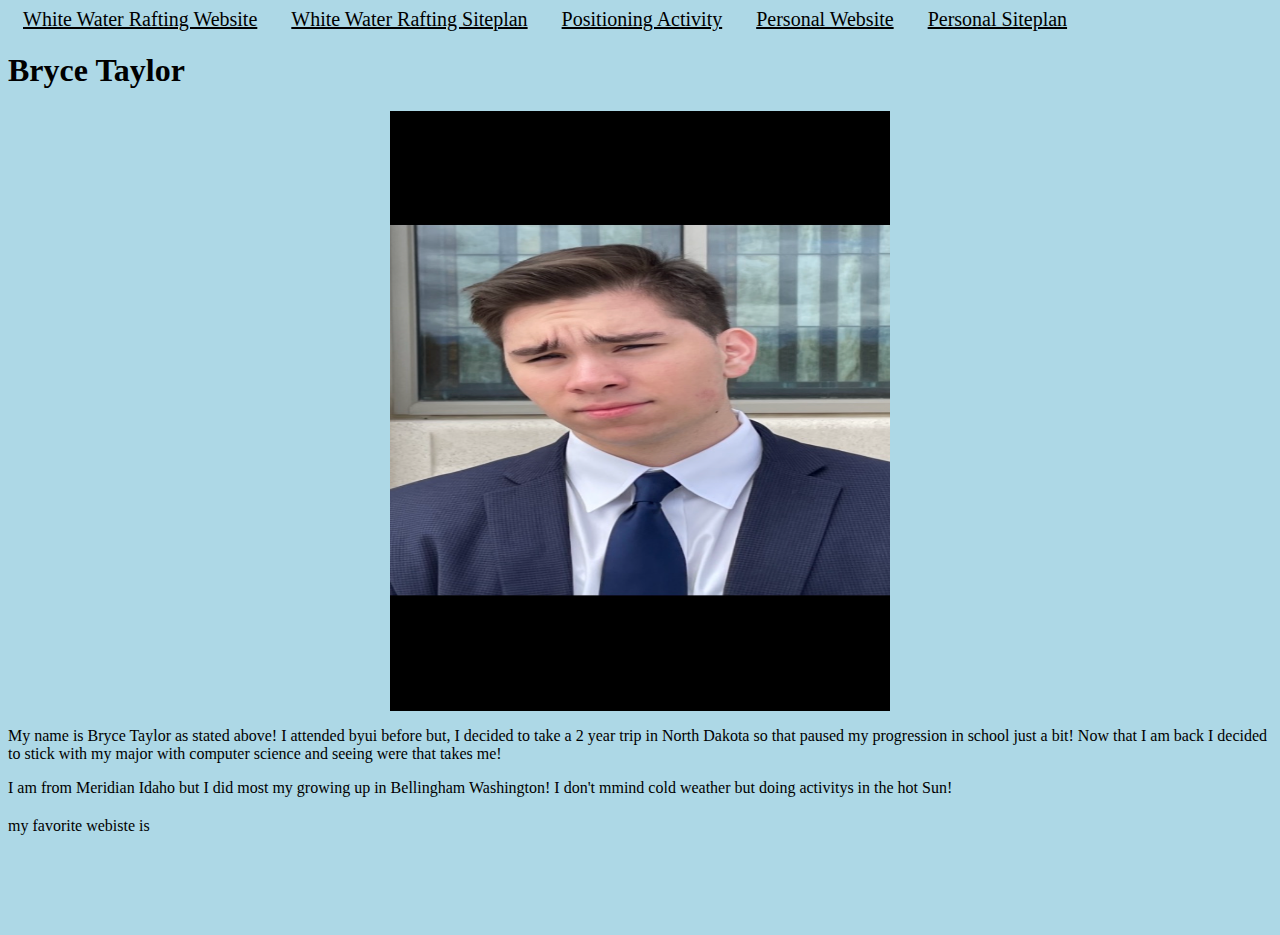
<file: index.html>
<!DOCTYPE html>
<html lang="en">
<head>
    <meta charset="UTF-8">
    <meta name="viewport" content="width=device-width, initial-scale=1.0">
    <title>WDD130 | Home</title>
    <link href="styles.css " rel="stylesheet">
</head>
<body>
    <header>
    <nav >
        <a href="wwr/index.html">White Water Rafting Website</a>
        <a href="wwr/site-plan-rafting.html">White Water Rafting Siteplan</a>
        <a href="positioning.html">Positioning Activity</a>
        <a href="#">Personal Website</a>
        <a href="Pet/site-plan.html">Personal Siteplan</a>
    </nav >   


    <main>
        <h1 id = main-topic> </h1>
       
    </main>
    <h1>Bryce Taylor</h1>
  <nav a>
    <img style ="max-height:600px;"src="IMG_2969.jpeg"alt="Image of me">
    <p>My name is Bryce Taylor as stated above! I attended byui before but, I decided to take a 2 year trip in North Dakota so that paused 
        my progression in school just a bit! Now that I am back I decided to stick with my major with computer science and seeing were that
        takes me! </p>   
    <p>I am from Meridian Idaho but I did most my growing up in Bellingham Washington! I don't mmind cold weather but doing activitys in the 
        hot Sun! </p>    
</body>
<main>
    <footer>
        <P> my favorite webiste is <a target=_blank href=htttps.google.com class="com"></google></P>
    </footer>

</main>

</html>
</file>
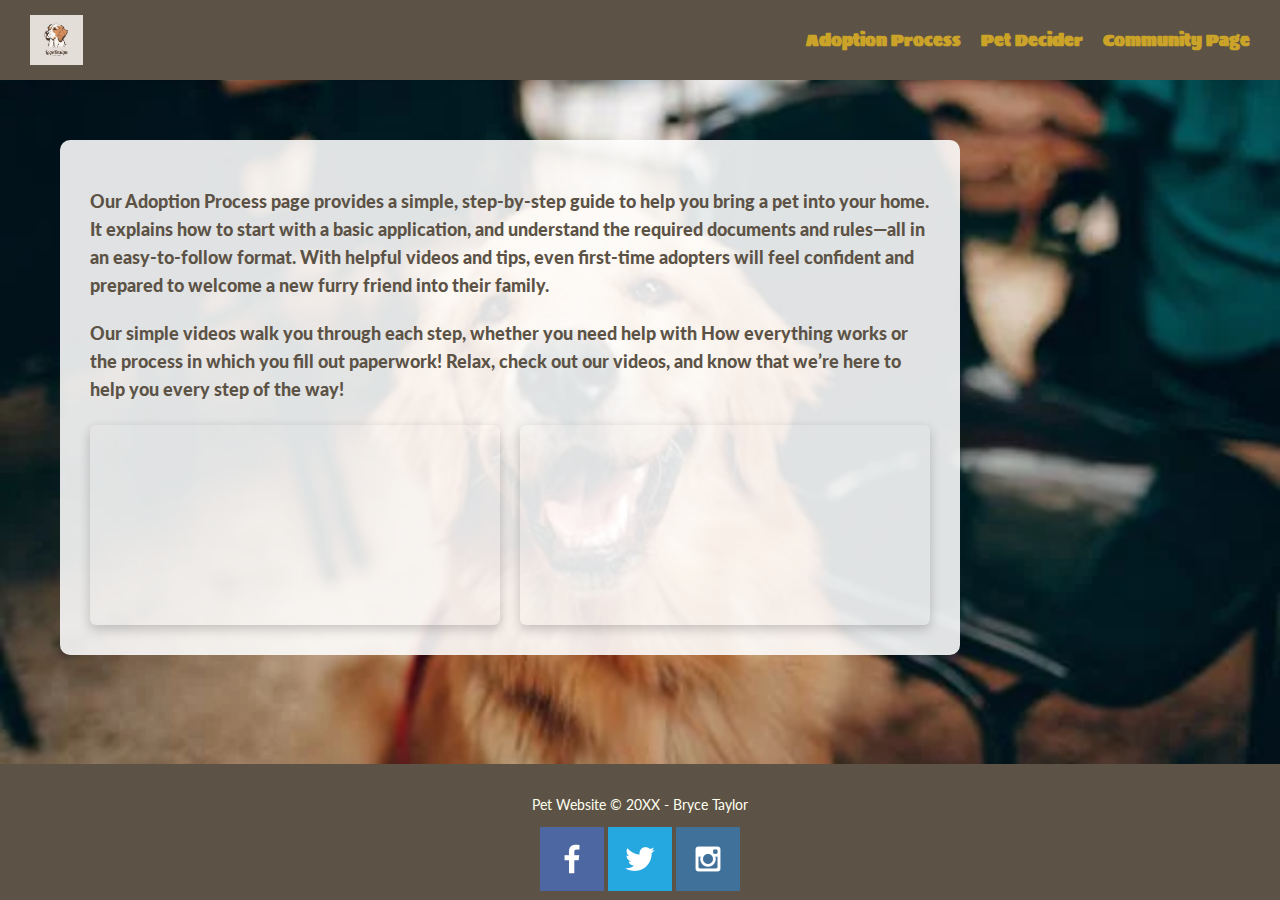
<file: Pet/index.html>
<!DOCTYPE html>
<html lang="en">
<head>
  <meta charset="UTF-8">
  <meta name="viewport" content="width=device-width, initial-scale=1.0">
  <link rel="stylesheet" href="styles/site.css">
  <title>Adoption process</title>
</head>

<body>
  <header>
    <div class="grid1">
      <img class="logo" src="images/pet.jpg" alt="logo">
      <nav class="linkback">
        <a href="index.html">Adoption Process</a>
        <a href="pett.html">Pet Decider</a>
        <a href="pettt.html">Community Page</a>
      </nav>
    </div>
  </header>

  <main class="main-section">
    <div class="content-wrapper">
      <div class="text-column">
        <p><strong>Our Adoption Process page provides a simple, step-by-step guide to help you bring a pet into your home. It explains how to start with a basic application, and understand the required documents and rules—all in an easy-to-follow format. With helpful videos and tips, even first-time adopters will feel confident and prepared to welcome a new furry friend into their family.</strong></p>
        <p><strong>Our simple videos walk you through each step, whether you need help with How everything works or the process in which you fill out paperwork! Relax, check out our videos, and know that we’re here to help you every step of the way!
        </strong></p>
        <div class="videos">
          <iframe src="https://www.youtube.com/embed/wWQMhk3Yxiw?si=vJ84vto_skr8Ni6c" title="Video 1" allowfullscreen></iframe>
          <iframe src="https://www.youtube.com/embed/5_M670ukTFM?si=nGofQDVl3hLjD6bP" title="Video 2" allowfullscreen></iframe>
        </div>
      </div>
    </div>
  </main>

  <footer class="foot">
    <div class="media">
      <a href="https://facebook.com" target="_blank"><img src="images/facebook.png" alt="fb icon"></a>
      <a href="https://twitter.com" target="_blank"><img src="images/twitter.png" alt="twitter icon"></a>
      <a href="https://instagram.com" target="_blank"><img src="images/instagram.png" alt="instagram icon"></a>
    </div>
    <p class="copy"> Pet Website &copy; 20XX - Bryce Taylor</p>
  </footer>
</body>
</html>
</file>
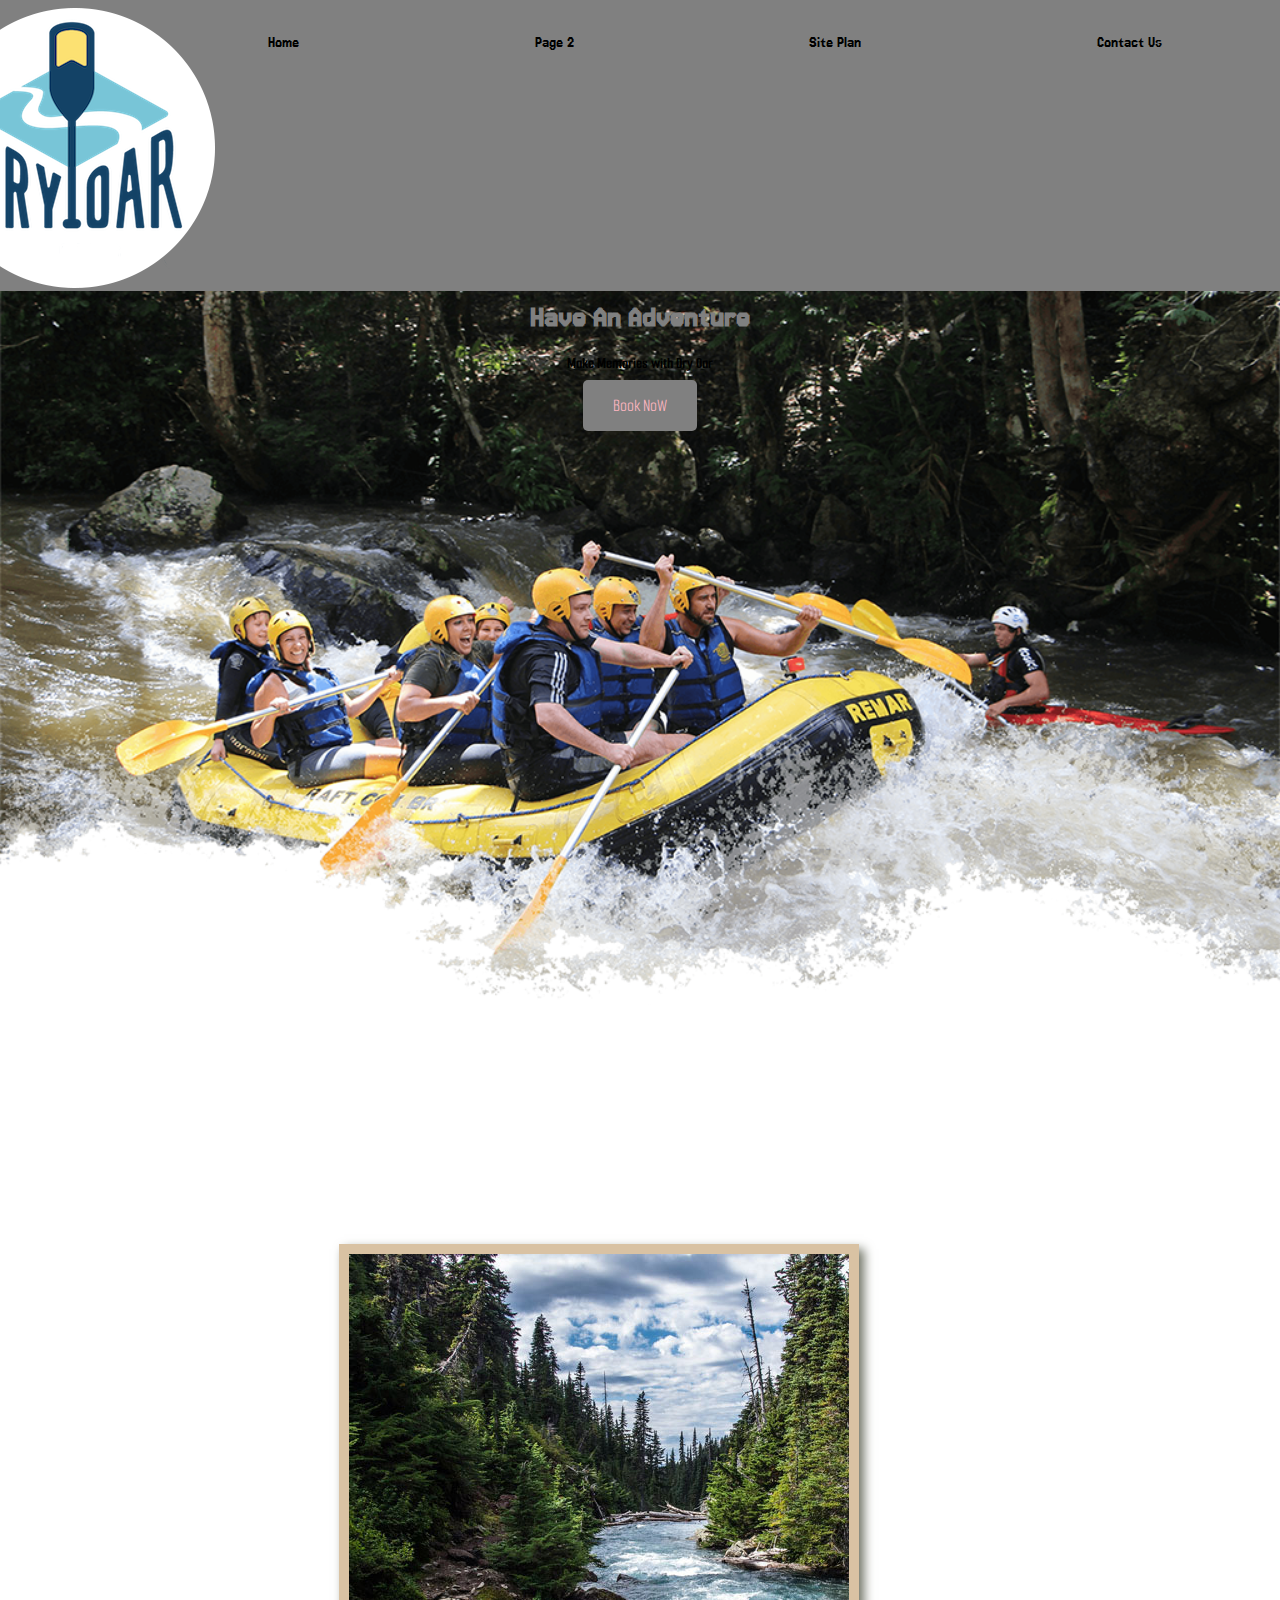
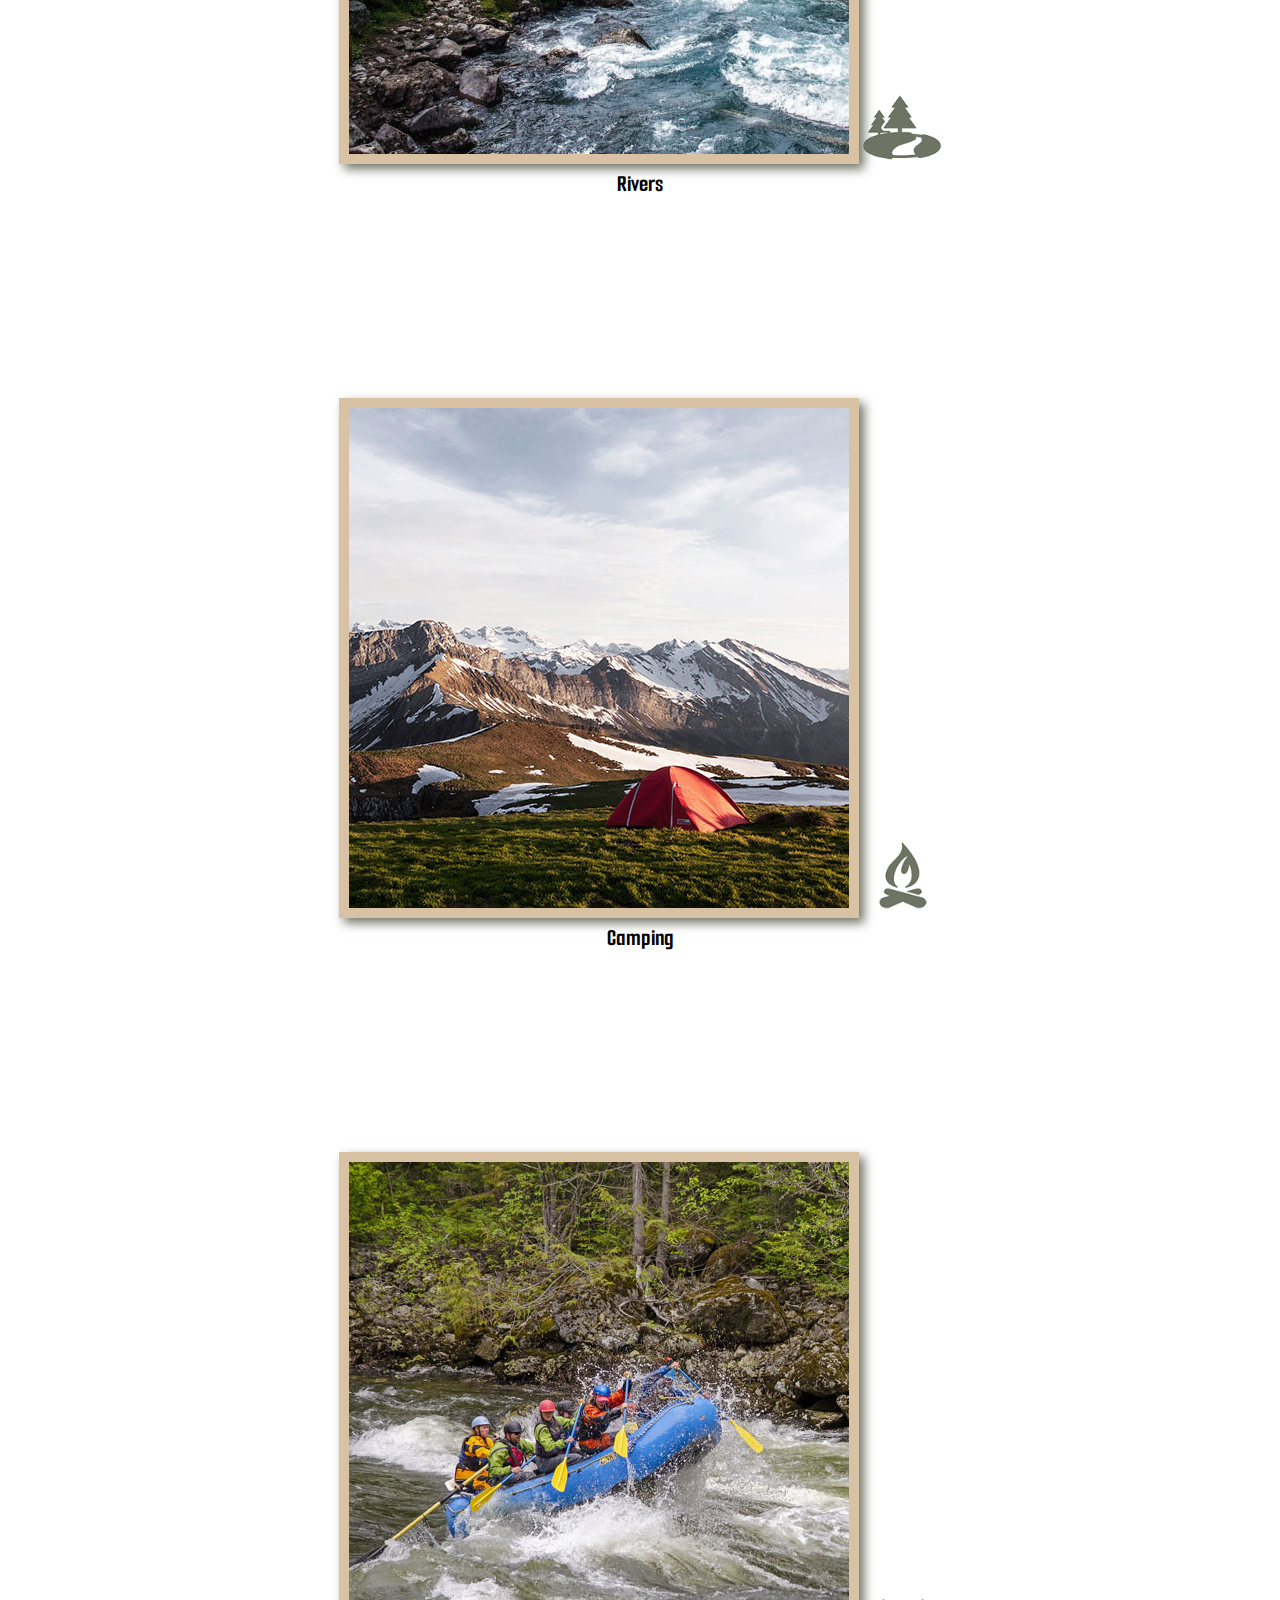
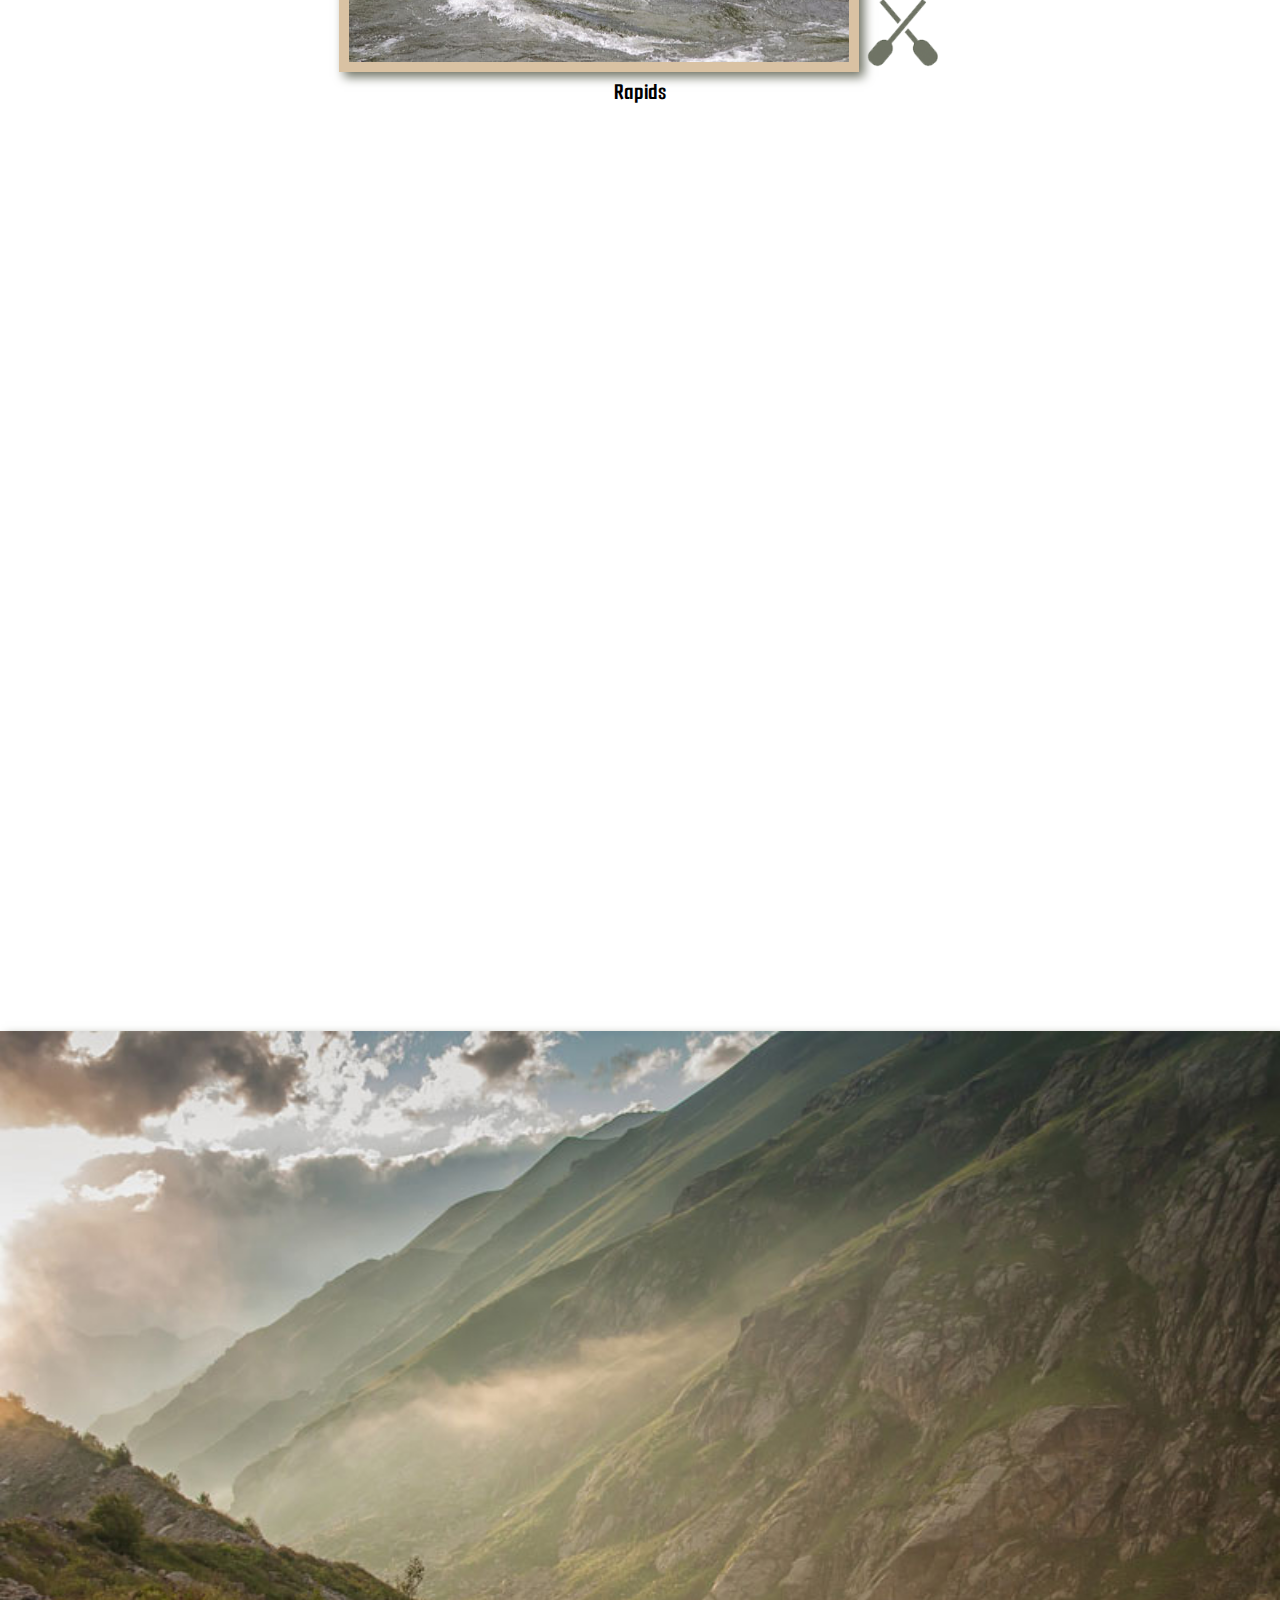
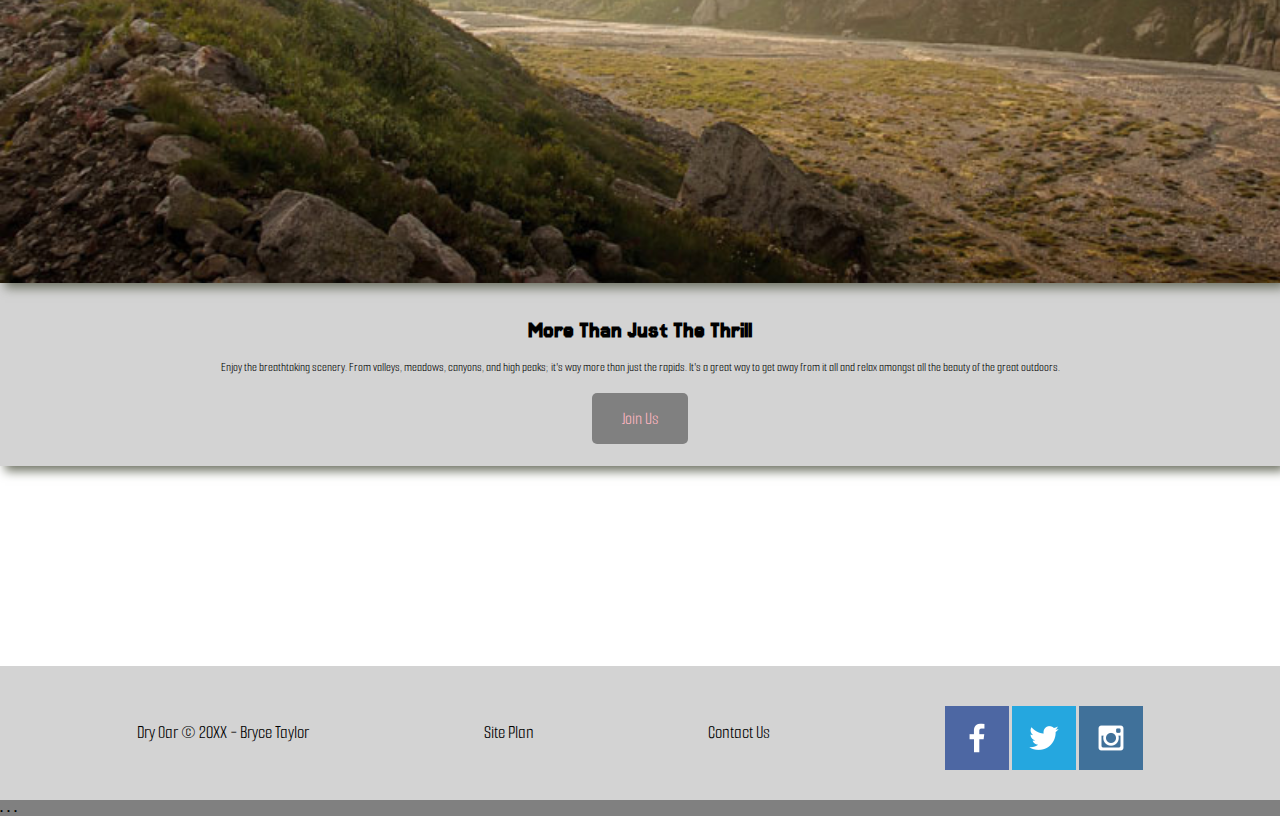
<file: wwr/index.html>
<html lang="en">
<head>
    <meta charset="UTF-8">
    <meta http-equiv="X-UA-Compatible" content="IE=edge">
    <meta name="viewport" content="width=device-width, initial-scale=1.0">
    <title>Whitewater Rafting Vacations | Dry Oar Boating | Home</title>
</head>
 <link rel="stylesheet" href="styles/style.css">
<body>
    <header>
        <a id="logo_link" href="index.html">
            <img class="logo" src="Images/logo.png" alt="Dry Oar Logo">
        </a>
        <nav>
            <a href="index.html">Home</a>
            <a href="#">Page 2</a>
            <a href="site-plan-rafting.html">Site Plan</a>
            <a href="contactus.html">Contact Us</a>
        </nav>
    </header>
    <div id="hero">
        <div id="hero-box">
            <img id="hero-img" src="Images/hero.png" alt="People enjoying white water rafting">
        </div>
        <section id="hero-msg">
            <h1 class="home-title">Have An Adventure</h1>
            <h4>Make Memories with Dry Oar </h4>
            <div class='button-box'>
                <a class='book' href="contactus.html">Book NoW</a>
            </div>
        </section>
    </div>
    <main class ="home-grid">
        <section class="rivers-card">
            <img class="card-img" src="Images/rivers.jpg" alt="river in forest">
            <img class="icon" src="Images/river_icon.png" alt="river icon">
            <h2>Rivers</h2>
        </section>
        <section class="camping-card">
            <img class="card-img" src="Images/camping.jpg" alt="tent in mountains">
            <img class="icon" src="Images/fire_icon.png" alt="fire icon">
            <h2>Camping</h2>
        </section>
        <section class="rapids-card">
            <img class="card-img" src="Images/rapids.jpg" alt="rafting boat">
            <img class="icon" src="Images/oars.png" alt="oars icon">
            <h2>Rapids</h2>
        </section>
        <div id="background"></div> 
        <img class="mountains" src="Images/mountains.jpg" alt="Misty mountains">
        <section class="msg">
            <h2>More Than Just The Thrill</h2>
            <p>Enjoy the breathtaking scenery. From valleys, meadows, canyons, and high peaks; it's way more than just the rapids. It's a great way to get away from it all and relax amongst all the beauty of the great outdoors. </p>
            <a class='join' href="rivers.html">Join Us</a>
        </section>
    </main>
</main>
<footer>
    <p>Dry Oar &copy; 20XX - Bryce Taylor</p>
    <p><a href="site-plan-rafting.html">Site Plan</a></p>
    <p><a href="contactus.html">Contact Us</a></p>
    <div class="social">
        <a href="https://facebook.com" target="_blank">
            <img src="Images/facebook.png" alt="fb icon">
        </a>
        <a href="https://twitter.com" target="_blank">
            <img src="Images/twitter.png" alt="twitter icon">
        </a>
        <a href="https://instagram.com" target="_blank">
            <img src="Images/instagram.png" alt="instagram icon">
        </a>
    </div>
</footer>
</body>
    <div id="content">
        <header>
    . . .
        </footer>
    </div>
</body>
</file>
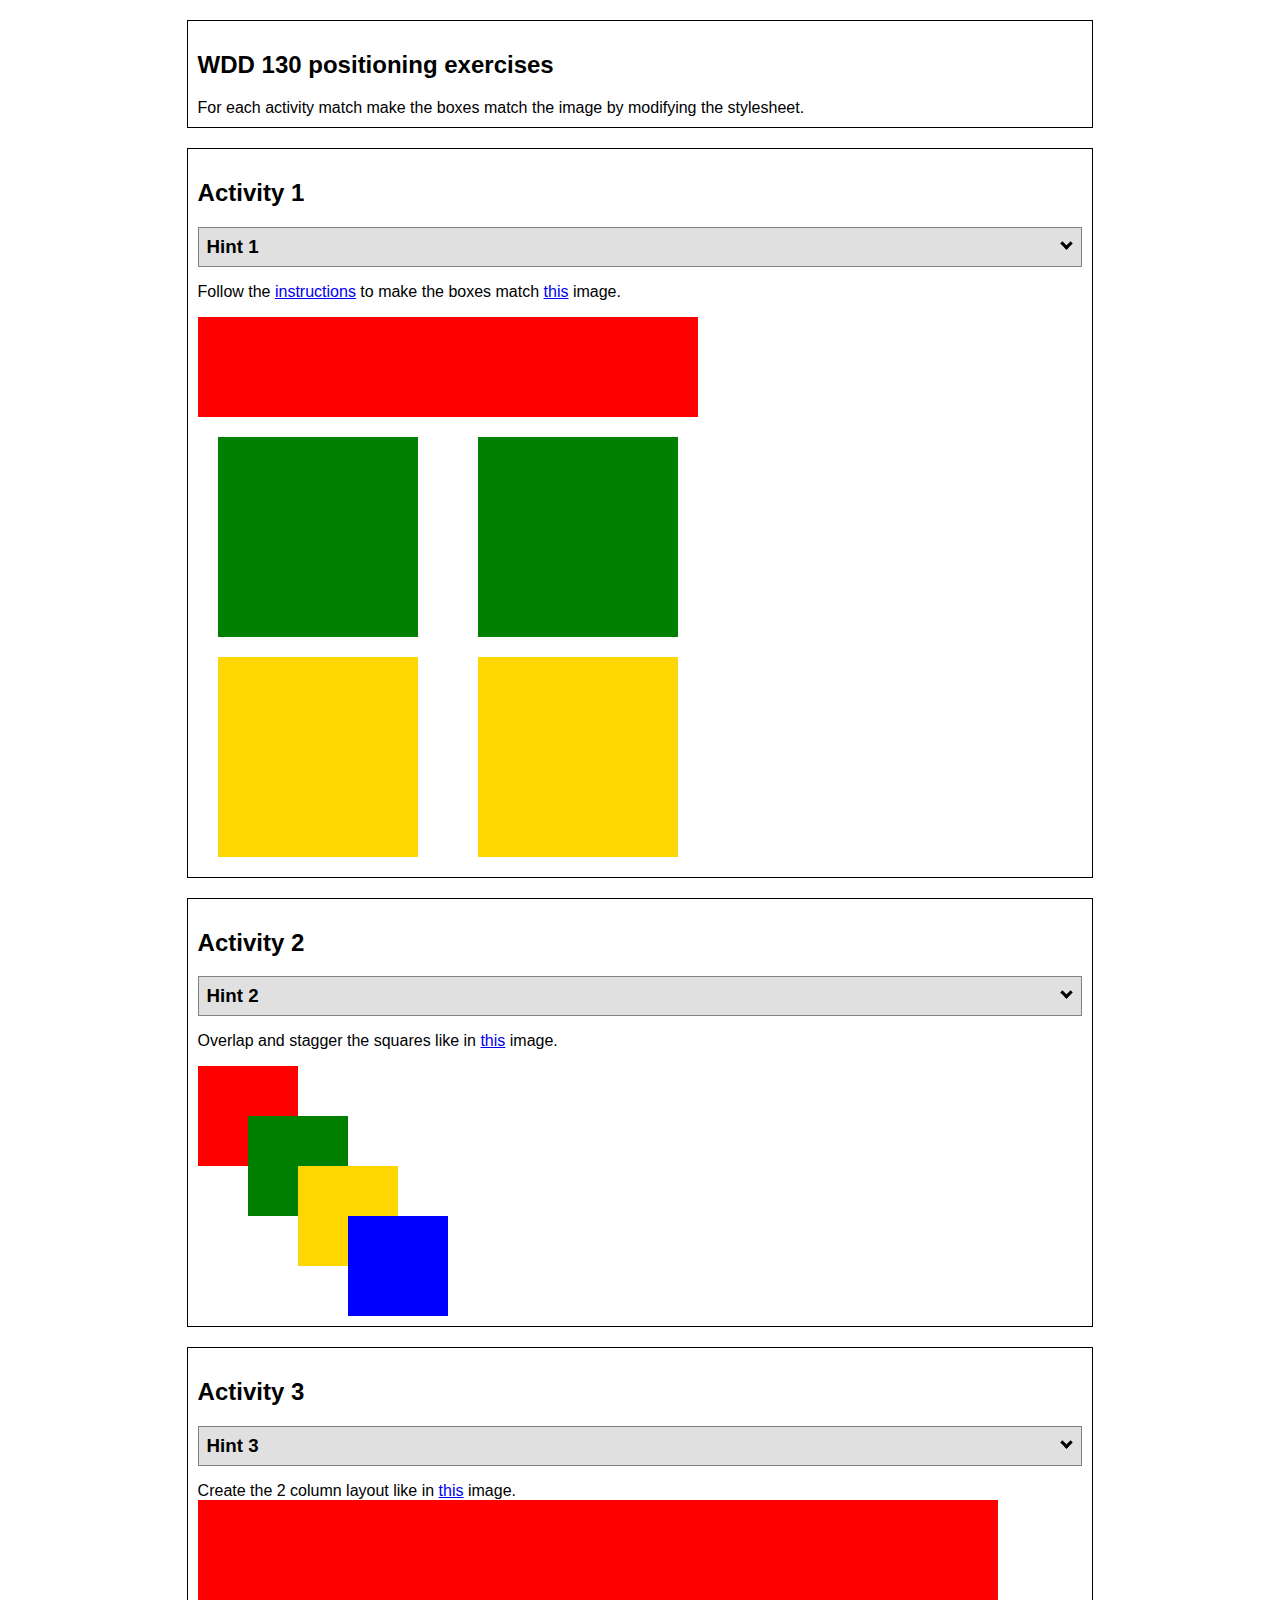
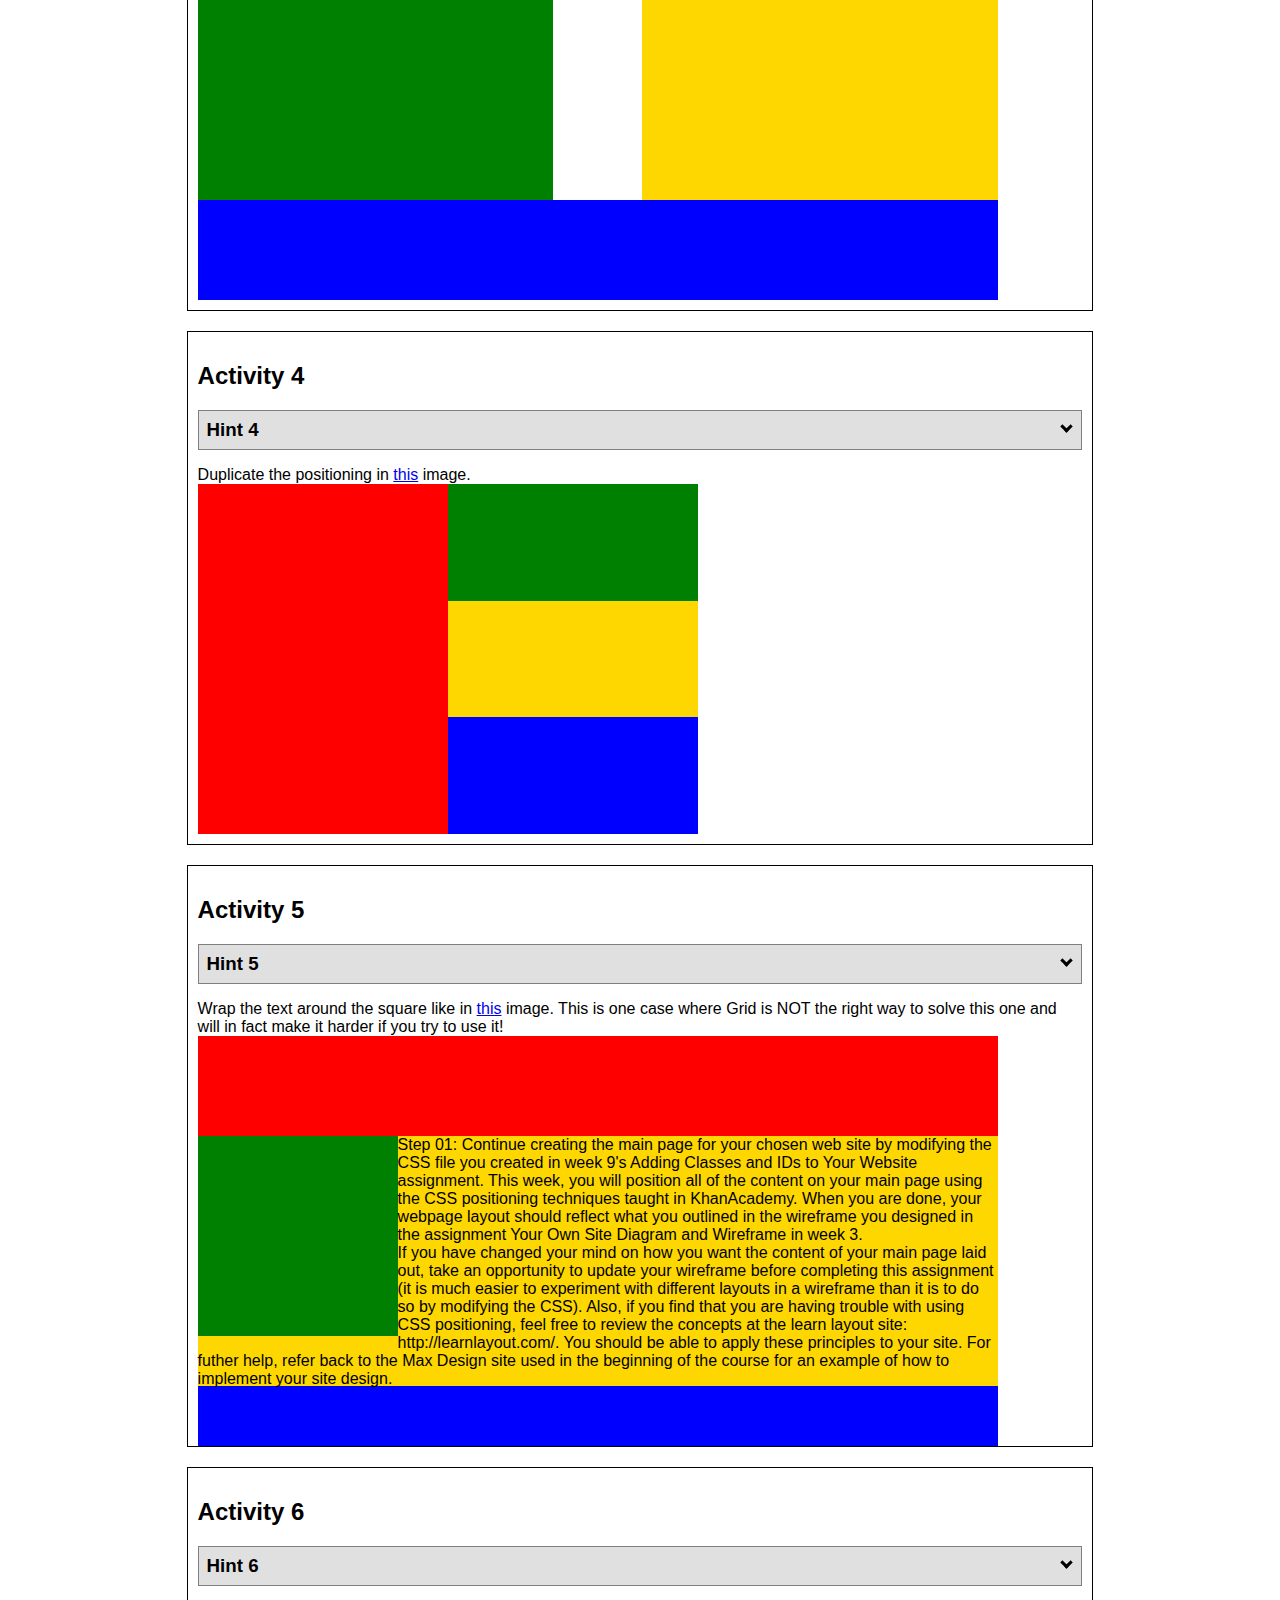
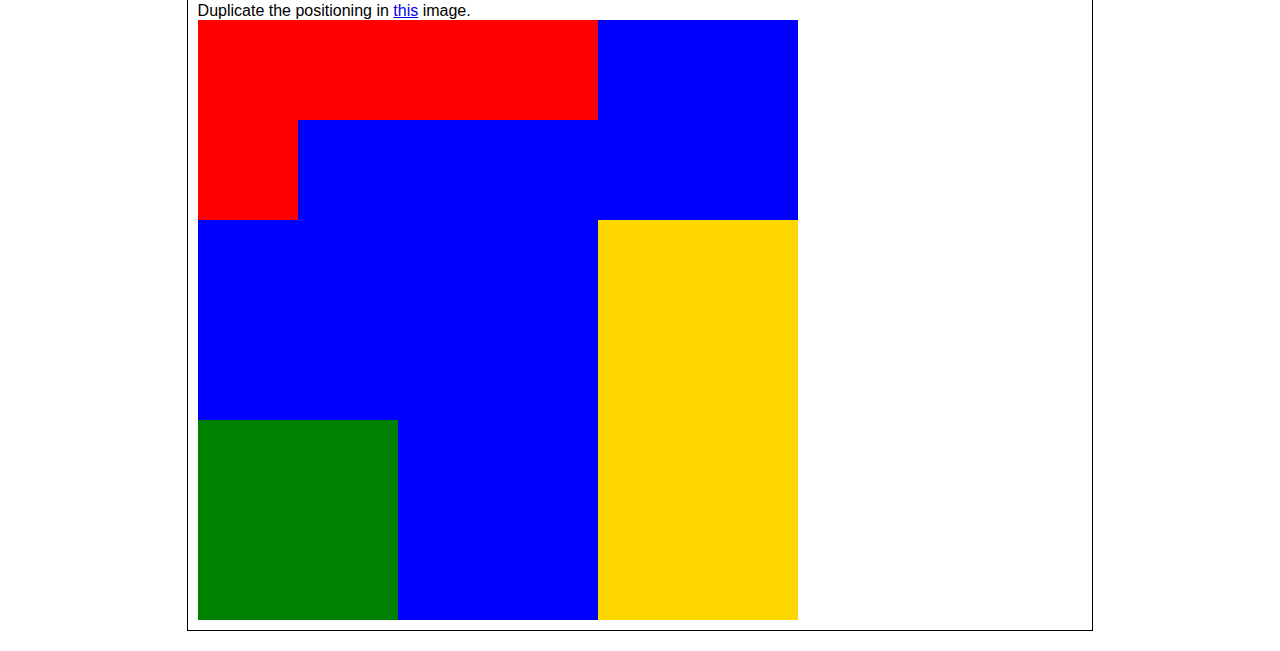
<file: positioning.html>
<!DOCTYPE html>
<html lang="en">
  <head>
    <!-- HTML - Name: positioning.html -->
    <title>Positioning Activity</title>
    <link rel="stylesheet" type="text/css" href="positionstyles.css" />
  </head>
  <body>
    <div class="activity">
      <h2>WDD 130 positioning exercises</h2>
      For each activity match make the boxes match the image by modifying the stylesheet.</div>
    <div class="activity">
      <h2>Activity 1</h2>
      <section class="hint"><input type="checkbox" ><i></i> <h3>Hint 1</h3><div><p>Check out the <a href="https://byui-wdd.github.io/wdd130/activities/w06-css-positioning.html" target="_blank">activity instructions</a> in Ilearn!</p></div></section>
      <p>Follow the <a href="https://byui-wdd.github.io/wdd130/activities/w06-css-positioning.html" target="_blank">instructions</a> to make the boxes match  <a href="https://byui-wdd.github.io/wdd130/images/example1.png" target="_blank">this</a> image.</p>
      <div class="content1" >
        <div class="red1" ></div>
        <div class="green1" ></div>
        <div class="green1" ></div>
        <div class="yellow1"></div>
        <div class="yellow1"></div>
        <div class="blue1"></div>
      </div>
    </div>
    <div class="activity">
      <h2>Activity 2</h2>
      <section class="hint"><input type="checkbox" > <h3>Hint 2</h3><i></i><div>
      <ul>
      <li>grid-template-columns: 50px 50px 50px 50px 50px </li></ul></div></section>
      <p>Overlap and stagger the squares like in <a href="https://byui-wdd.github.io/wdd130/images/example2.png" target="_blank">this</a> image.</p>
      <div class="content2" >
        <div class="red2" ></div>
        <div class="green2" ></div>
        <div class="yellow2"></div>
        <div class="blue2"></div>
      </div>
    </div>
    <div class="activity">
      <h2>Activity 3</h2>
      <section class="hint"><input type="checkbox" > <h3>Hint 3</h3><i></i><div><p>This one is going to be best solved with CSS Grid. Remember to make the boxes the right width first...then start moving them around. </p><h4>Properties used:</h4><ul><li>display:grid;</li><li>grid-template-columns:</li><li>grid-column-gap:</li>
        <li>grid-column:</li>  </ul></div></section>
      Create the 2 column layout like in <a href="https://byui-wdd.github.io/wdd130/images/example3.png" target="_blank">this</a>  image.
      <div class="content3" >
        <div class="red3" ></div>
        <div class="green3" ></div>
        <div class="yellow3"></div>
        <div class="blue3"></div>
      </div>
    </div>
    <div class="activity">
      <h2>Activity 4</h2>
      <section class="hint"><input type="checkbox" > <h3>Hint 4</h3><i></i><div><p>For the others we have been primarily concerned with width. For this one you will need to adjust height as well. </p><h4>Properties used:</h4><ul><li>display:grid;</li><li>grid-template-columns:</li><li>grid-row:</li></ul></div></section>
      Duplicate the positioning in <a href="https://byui-wdd.github.io/wdd130/images/example4.png" target="_blank">this</a> image. 
      <div class="content4" >
        <div class="red4" ></div>
        <div class="green4" ></div>
        <div class="yellow4"></div>
        <div class="blue4"></div>
      </div>
    </div>

    <div class="activity">
      <h2>Activity 5</h2>
      <section class="hint"><input type="checkbox" > <h3>Hint 5</h3><i></i><div><p>Grid is <strong>not</strong> the right way to do this.  In fact there is only one way to really do that...and that is with float. Remember that we float the thing we want the text to wrap around.  Also remember to start by making all the shapes the right size and shape.</p><h4>Properties used:</h4><ul><li>float: left;</li></ul></div></section>
      Wrap the text around the square like in <a href="https://byui-wdd.github.io/wdd130/images/example5.png" target="_blank">this</a> image. This is one case where Grid is NOT the right way to solve this one and will in fact make it harder if you try to use it!
      <div class="content5" >
        <div class="red5" ></div>
        <div class="green5" ></div>
        <div class="yellow5">Step 01: Continue creating the main page for your chosen web site by modifying the CSS file you created in week 9's Adding Classes and IDs to Your Website assignment. This week, you will position all of the content on your main page using the CSS positioning techniques taught in KhanAcademy. When you are done, your webpage layout should reflect what you outlined in the wireframe you designed in the assignment Your Own Site Diagram and Wireframe in week 3. <br />
          If you have changed your mind on how you want the content of your main page laid out, take an opportunity to update your wireframe before completing this assignment (it is much easier to experiment with different layouts in a wireframe than it is to do so by modifying the CSS). Also, if you find that you are having trouble with using CSS positioning, feel free to review the concepts at the learn layout site: http://learnlayout.com/. You should be able to apply these principles to your site. For futher help, refer back to the Max Design site used in the beginning of the course for an example of how to implement your site design.</div>
        <div class="blue5"></div>
      </div>
    </div>
    <div class="activity">
      <h2>Activity 6</h2>
      <section class="hint"><input type="checkbox" > <h3>Hint 6</h3><i></i><div><p>This one is all about visualizing the grid behind the layout. If you are having a hard time doing that first: all the sizes are even multiples of 100, and second here is another example with the lines drawn: <a href="https://byui-wdd.github.io/wdd130/images/example6-hint.png" target="_blank">example 6 with lines</a>. For this one you will find it easiest if you use px for the column width. You can also use <kbd>z-index</kbd> to control the element layering.    </p><h4>Properties used:</h4><ul><li>display:grid;</li><li>grid-template-columns:</li><li>grid-column:</li><li>grid-row:</li><li><a href="https://www.w3schools.com/cssref/pr_pos_z-index.asp" target="_blank">z-index:</a></li></ul></div></section>
      Duplicate the positioning in <a href="https://byui-wdd.github.io/wdd130/images/example6.png" target="_blank">this</a> image.
      <div class="content6" >
        <div class="red6" ></div>
        <div class="green6" ></div>
        <div class="yellow6"></div>
        <div class="blue6"></div>
      </div>
    </div>
  </body>
</html>
</file>
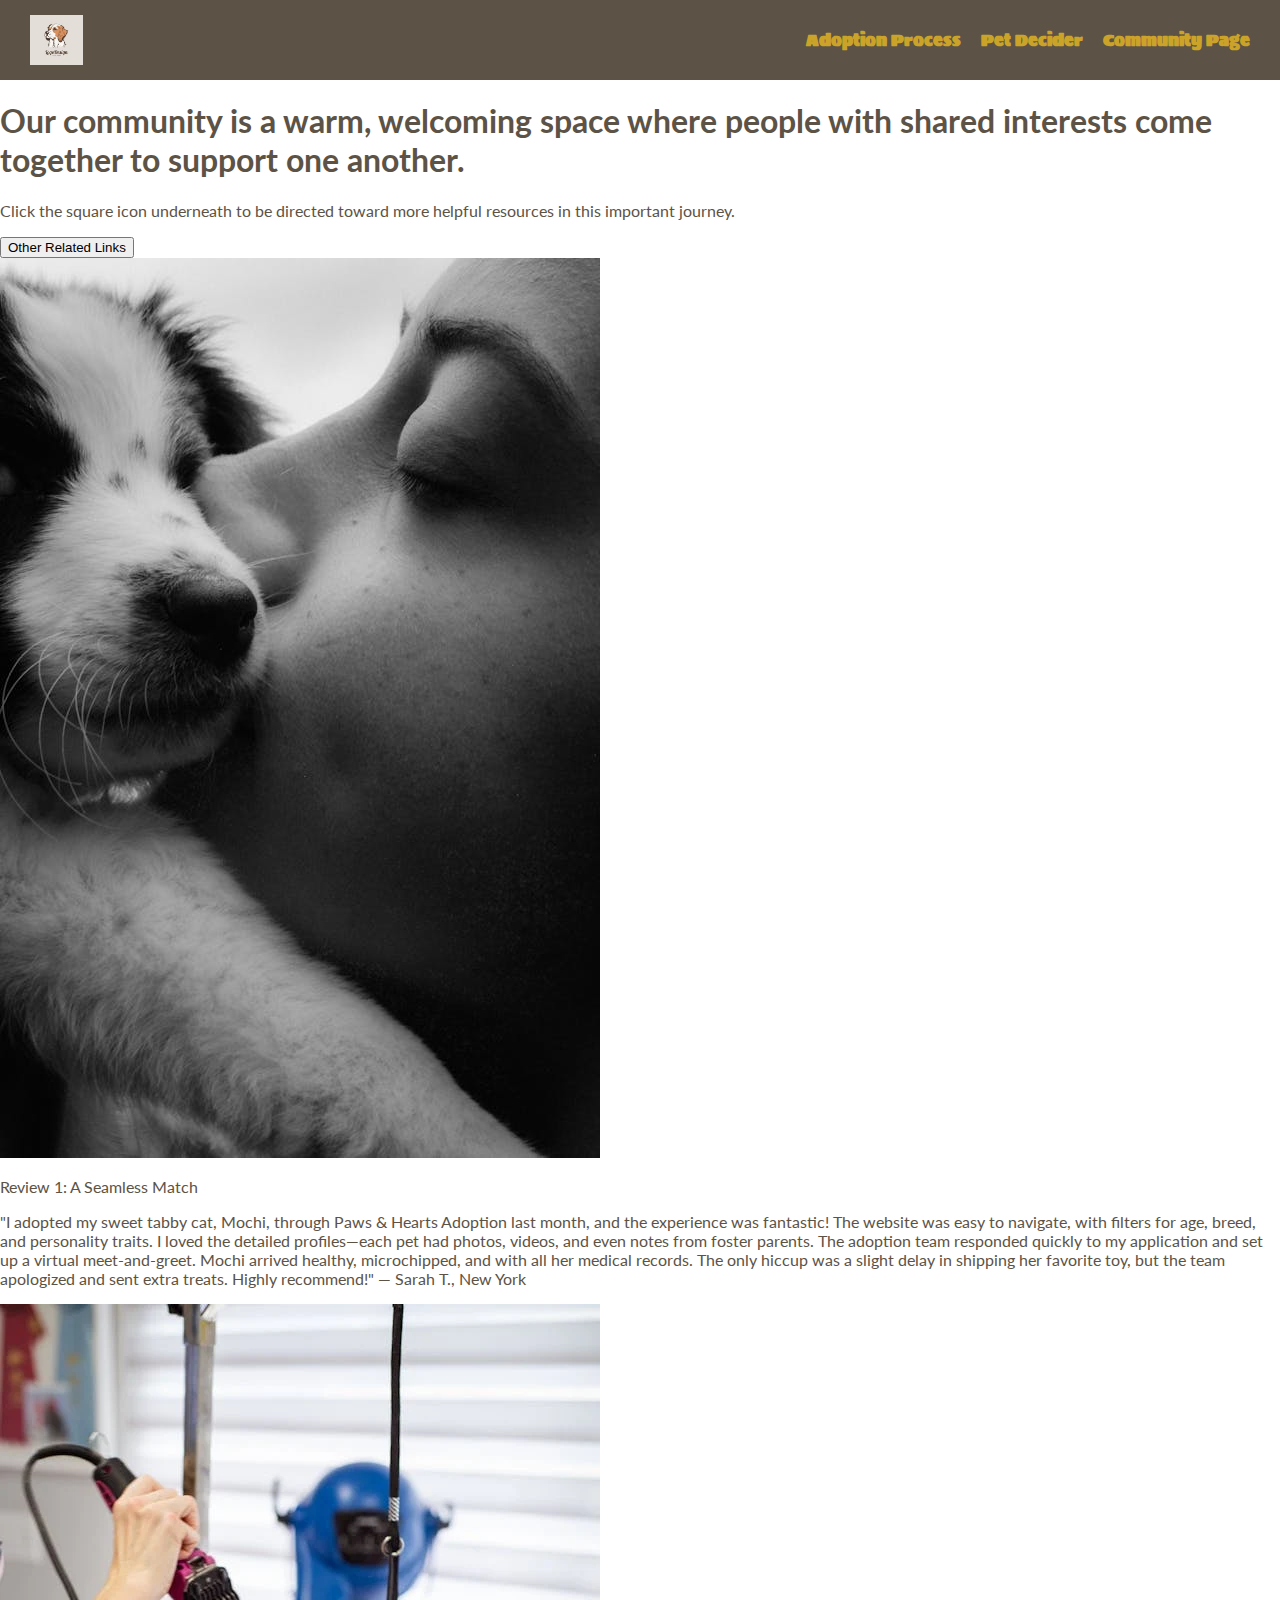
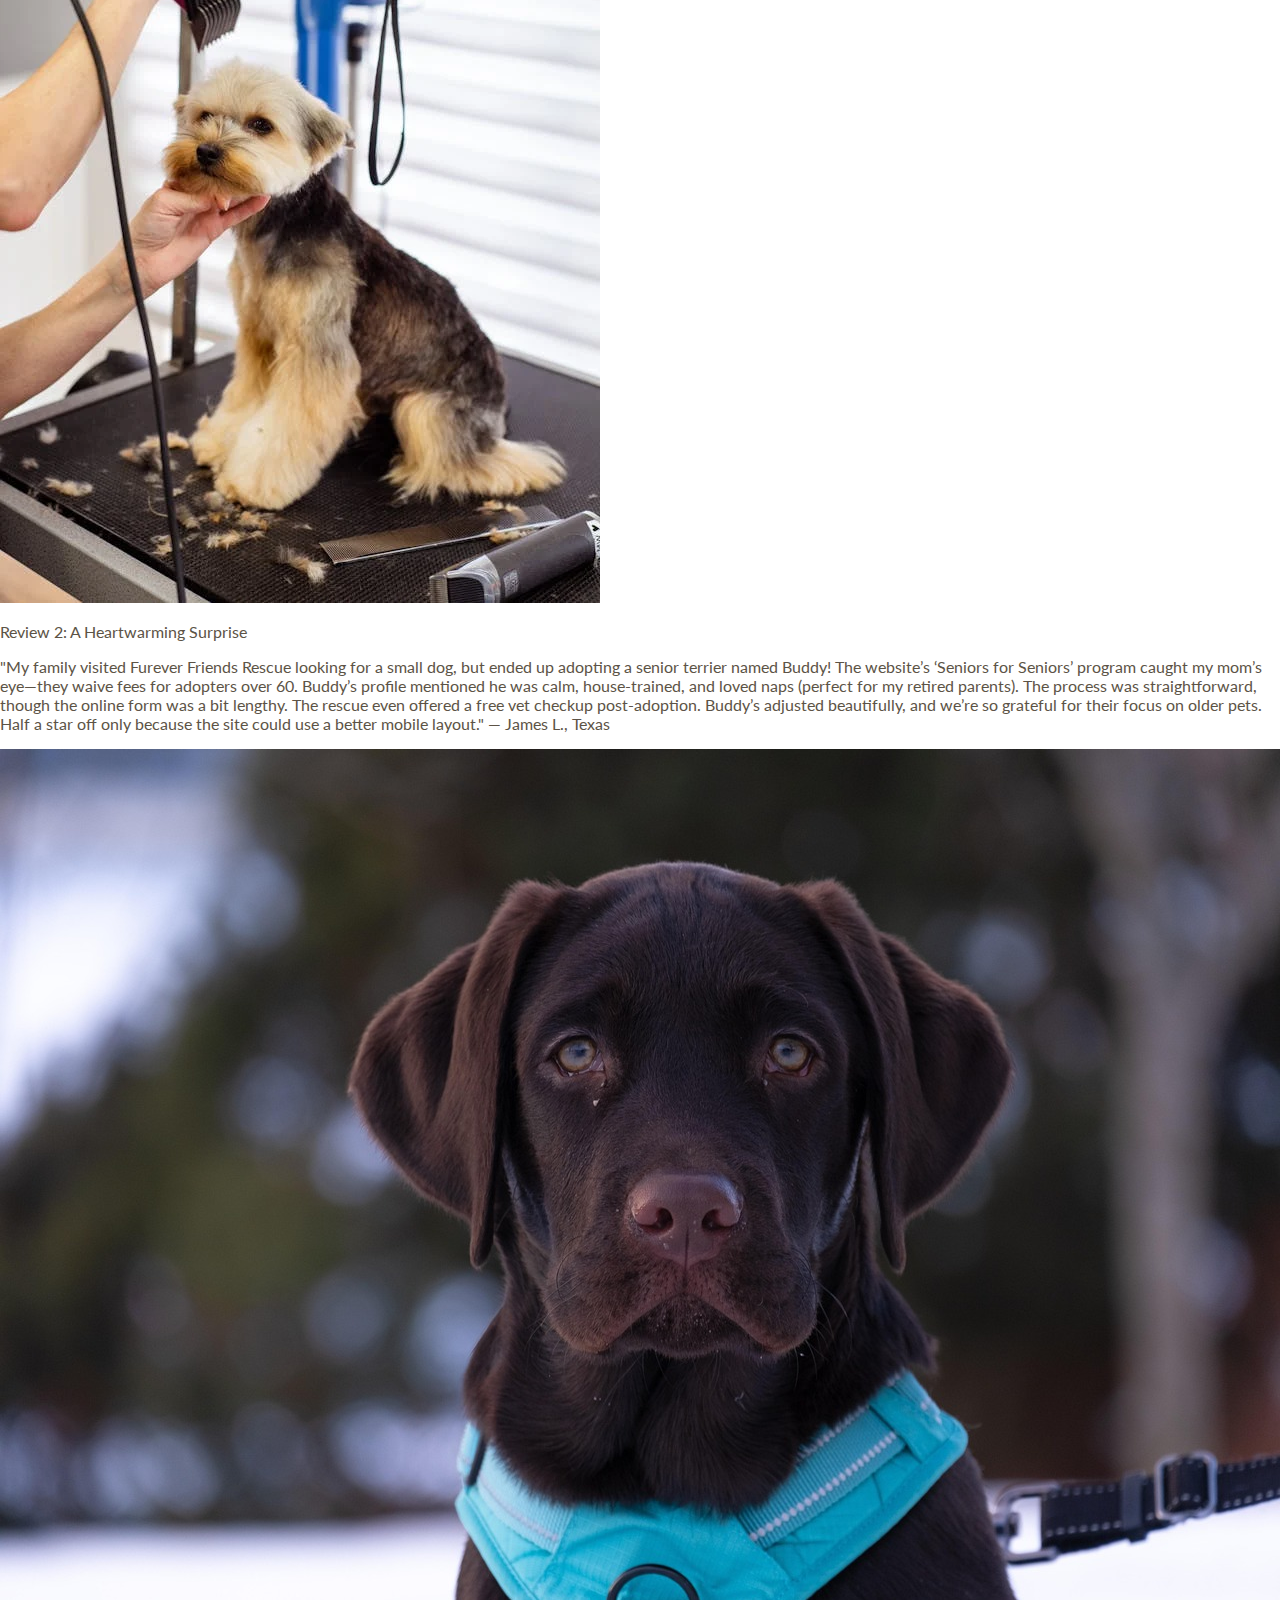
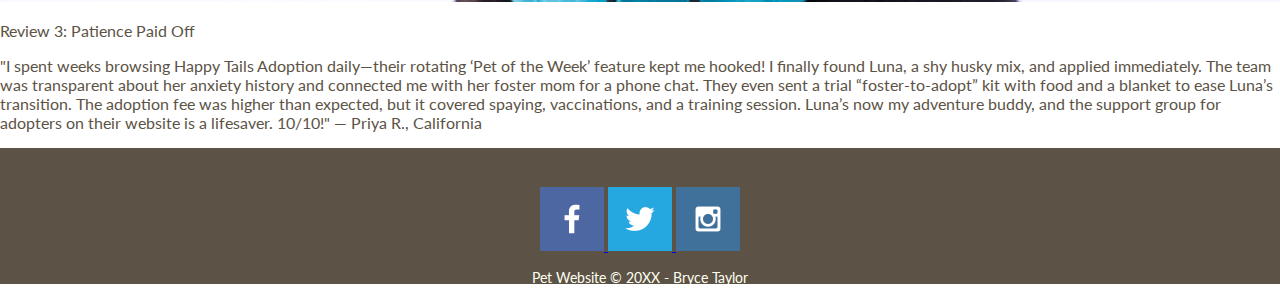
<file: Pet/pettt.html>
<!DOCTYPE html>
<html lang="en">
<head>
  <meta charset="UTF-8">
  <meta name="viewport" content="width=device-width, initial-scale=1.0">
  <link rel="stylesheet" href="styles/site.css">
  <title>Community Page</title>
</head>

<body>
  <header>
    <div class="grid1">
      <img class="logo" src="images/pet.jpg" alt="logo">
      <nav class="linkback">
        <a href="index.html">Adoption Process</a>
        <a href="pett.html">Pet Decider</a>
        <a href="pettt.html">Community Page</a>
      </nav>
    </div>
  </header>

    </header>
    <body>
        <div class="grid5">
            <h1>
              Our community is a warm, welcoming space where people with shared interests come together to support one another.
            </h1>
            <p>
              Click the square icon underneath to be directed toward more helpful resources in this important journey.
            </p>
            <a href="https://docs.google.com/document/d/1Rvy_54OpEz1LtCxHHrI5xWzsMceX6APHtKV_lBbzwsM/edit?usp=sharing">
              <button>Other Related Links</button>
            </a>
          </div>
        
          <main>
            <div class="grid6">
              <div class="review-box">
                <img src="images/takingcareofdog.jpeg" alt="dog" class="review-image">
                <p class="review-title">Review 1: A Seamless Match</p>
                <p>
                  "I adopted my sweet tabby cat, Mochi, through Paws & Hearts Adoption last month, and the experience was fantastic! The website was easy to navigate, with filters for age, breed, and personality traits. I loved the detailed profiles—each pet had photos, videos, and even notes from foster parents. The adoption team responded quickly to my application and set up a virtual meet-and-greet. Mochi arrived healthy, microchipped, and with all her medical records. The only hiccup was a slight delay in shipping her favorite toy, but the team apologized and sent extra treats. Highly recommend!" — Sarah T., New York
                </p>
              </div>
        
              <div class="review-box">
                <img src="images/doghaircut.webp" alt="dog" class="review-image">
                <p class="review-title">Review 2: A Heartwarming Surprise</p>
                <p>
                  "My family visited Furever Friends Rescue looking for a small dog, but ended up adopting a senior terrier named Buddy! The website’s ‘Seniors for Seniors’ program caught my mom’s eye—they waive fees for adopters over 60. Buddy’s profile mentioned he was calm, house-trained, and loved naps (perfect for my retired parents). The process was straightforward, though the online form was a bit lengthy. The rescue even offered a free vet checkup post-adoption. Buddy’s adjusted beautifully, and we’re so grateful for their focus on older pets. Half a star off only because the site could use a better mobile layout." — James L., Texas
                </p>
              </div>
        
              <div class="review-box">
                <img src="images/Labador retriever.jpg" alt="dog" class="review-image">
                <p class="review-title">Review 3: Patience Paid Off</p>
                <p>
                  "I spent weeks browsing Happy Tails Adoption daily—their rotating ‘Pet of the Week’ feature kept me hooked! I finally found Luna, a shy husky mix, and applied immediately. The team was transparent about her anxiety history and connected me with her foster mom for a phone chat. They even sent a trial “foster-to-adopt” kit with food and a blanket to ease Luna’s transition. The adoption fee was higher than expected, but it covered spaying, vaccinations, and a training session. Luna’s now my adventure buddy, and the support group for adopters on their website is a lifesaver. 10/10!" — Priya R., California
                </p>
              </div>
            </div>
          </main>
        
          <footer class="foot">
            <div class="media">
              <a href="https://facebook.com" target="_blank">
                <img src="images/facebook.png" alt="fb icon" />
              </a>
              <a href="https://twitter.com" target="_blank">
                <img src="images/twitter.png" alt="twitter icon" />
              </a>
              <a href="https://instagram.com" target="_blank">
                <img src="images/instagram.png" alt="instagram icon" />
              </a>
              <p class="copy">Pet Website &copy; 20XX - Bryce Taylor</p>
            </div>
          </footer>
        </body>
        </html>
</file>
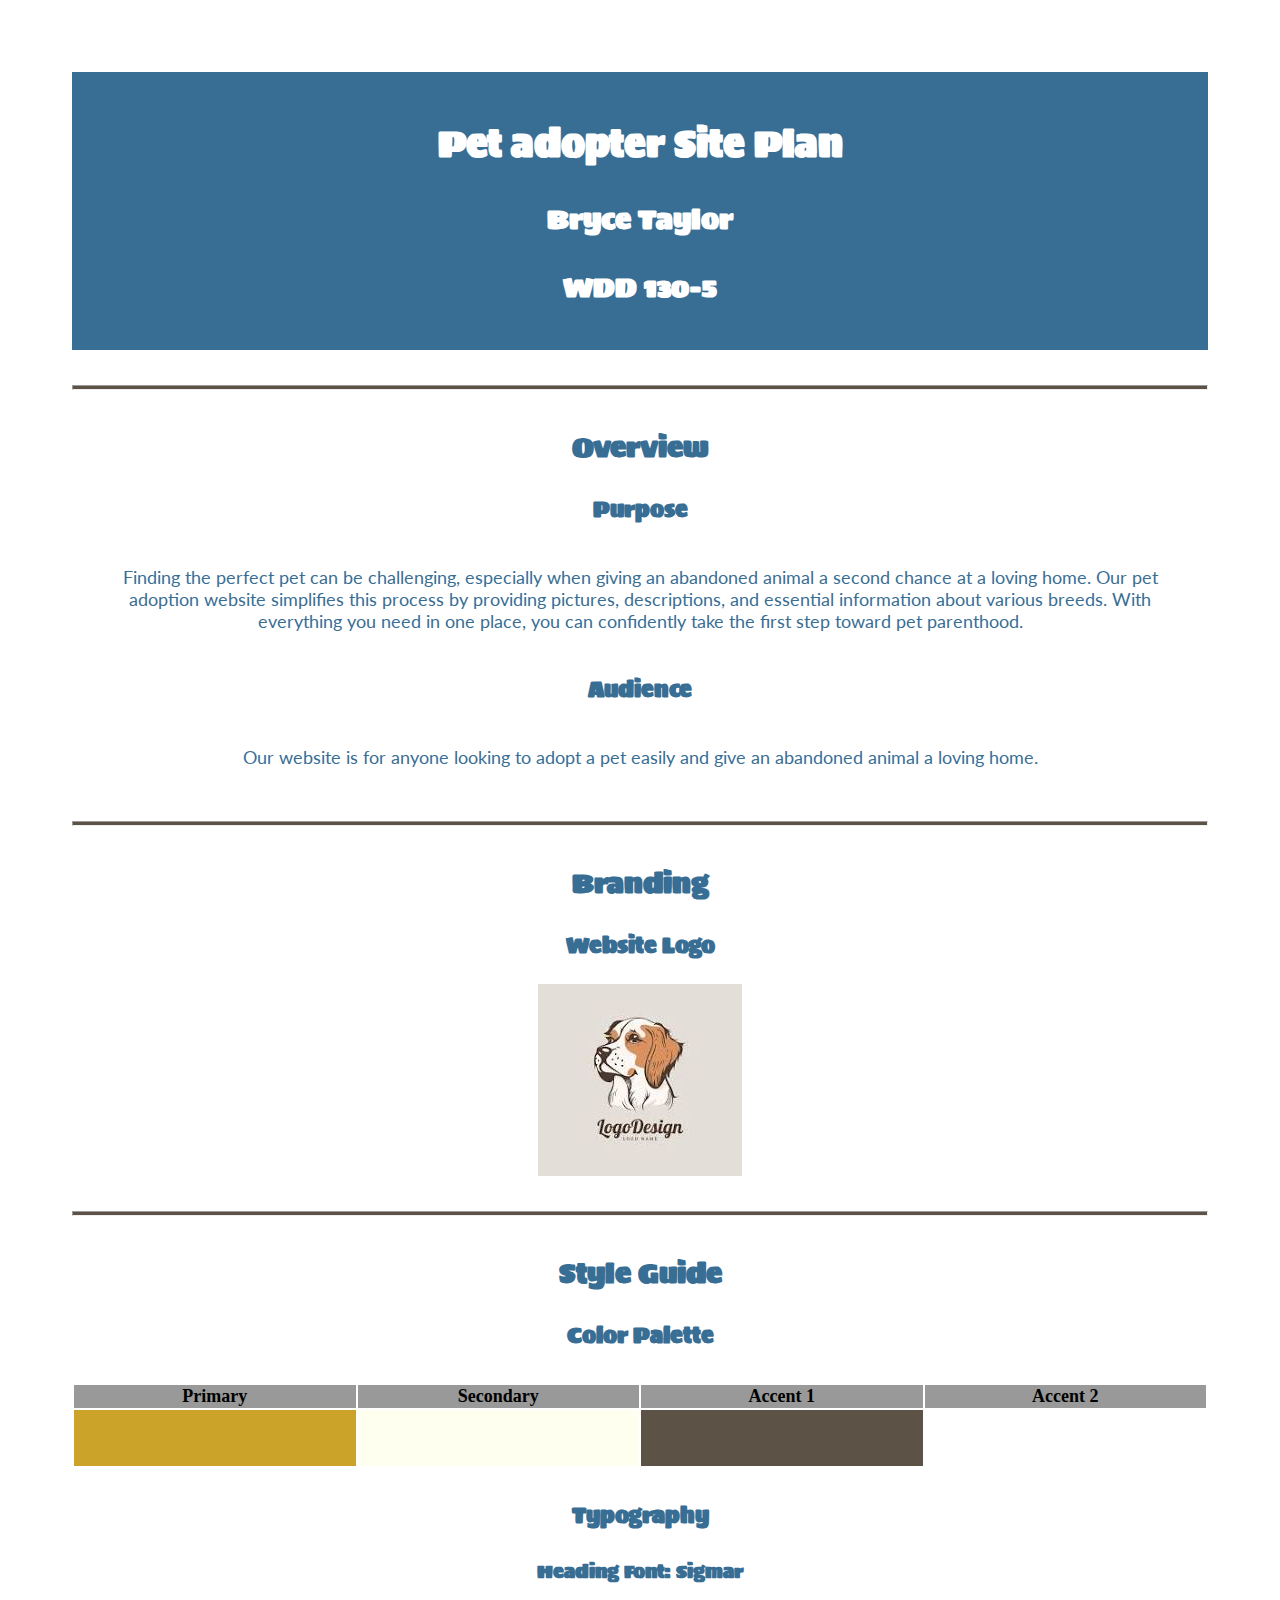
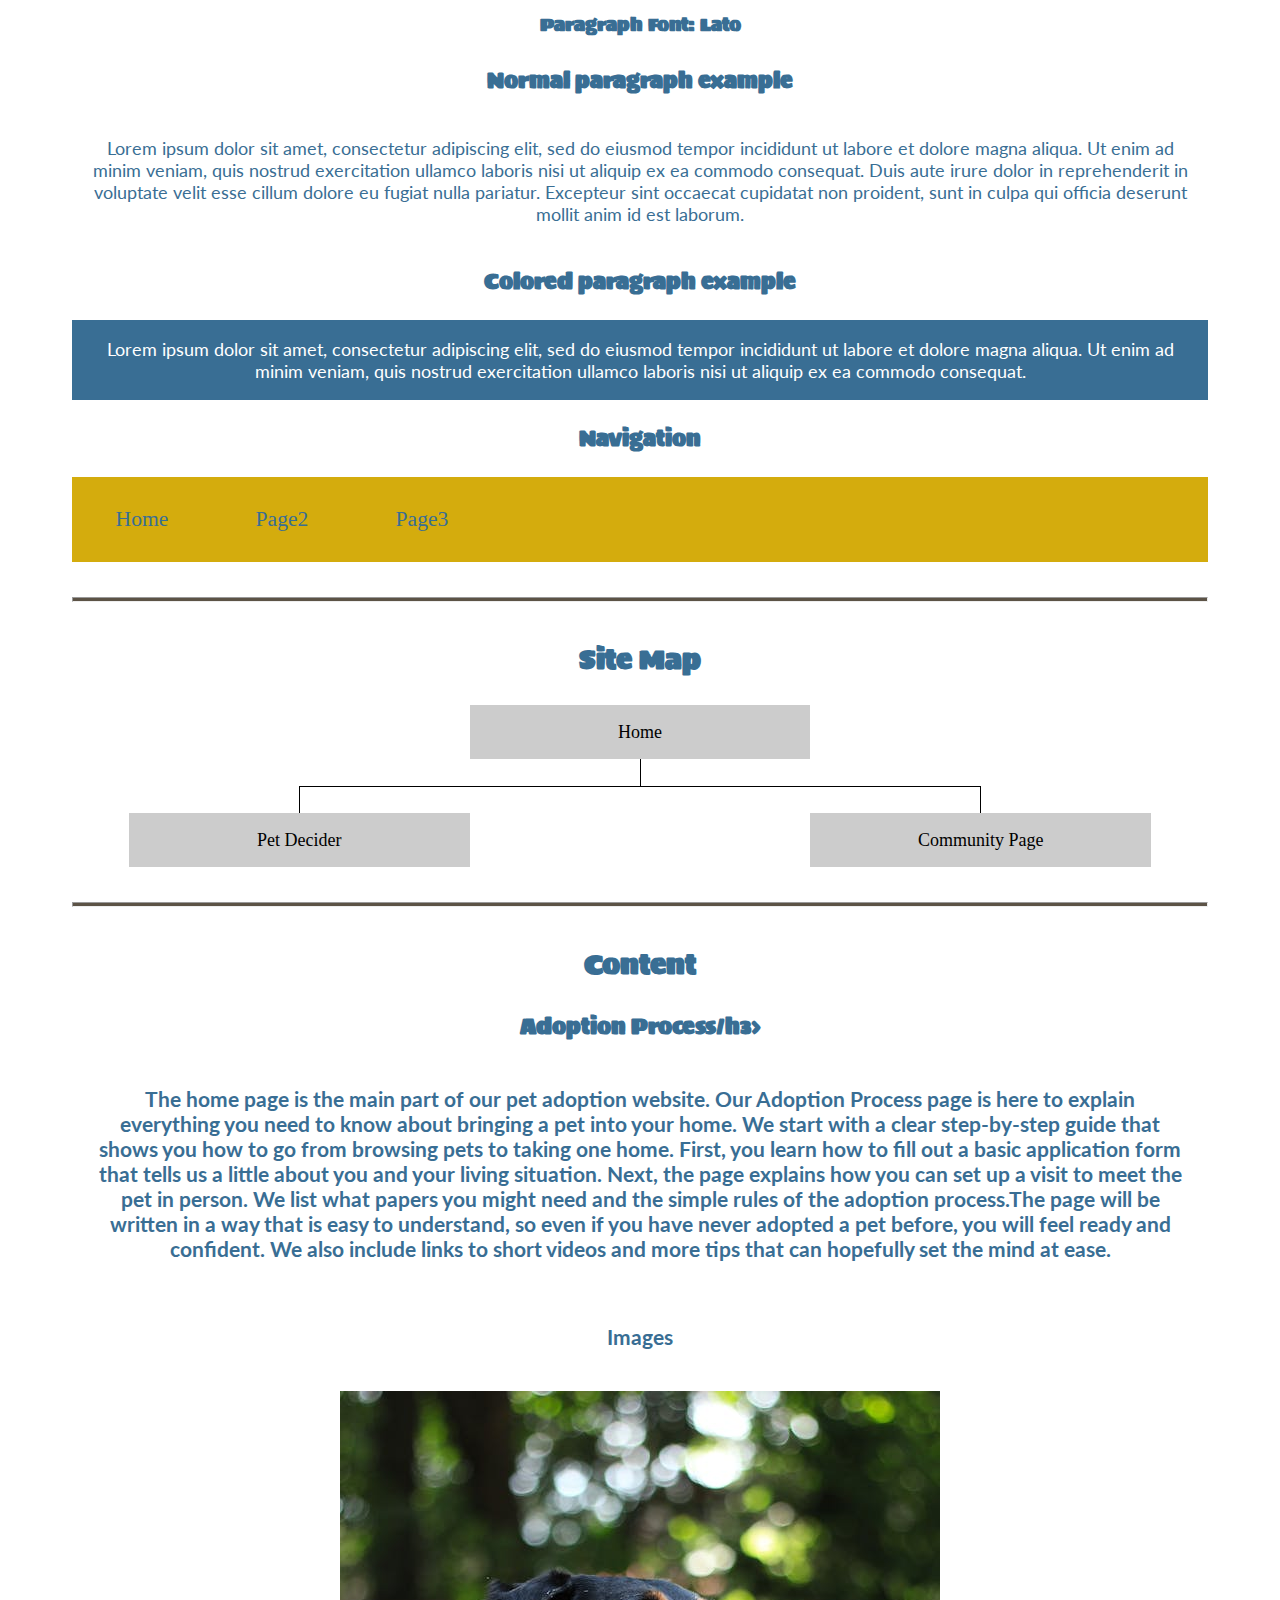
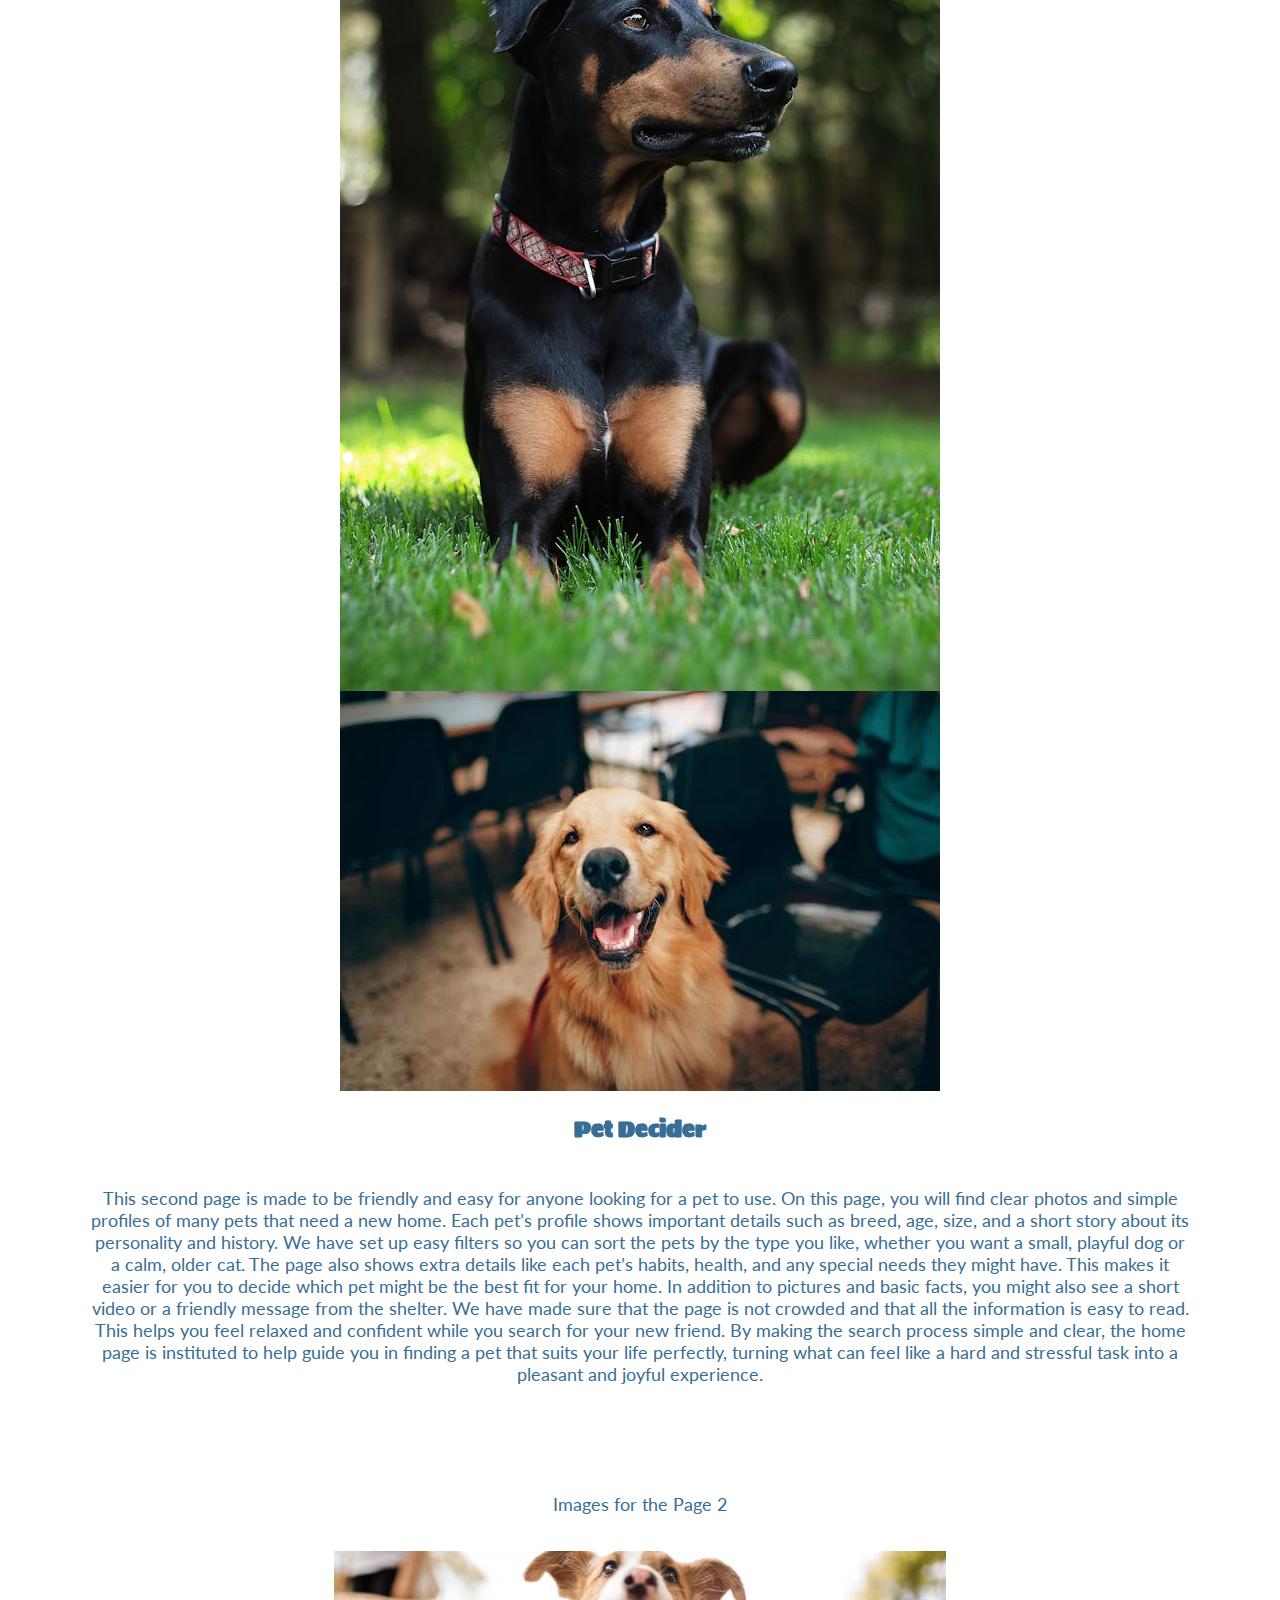
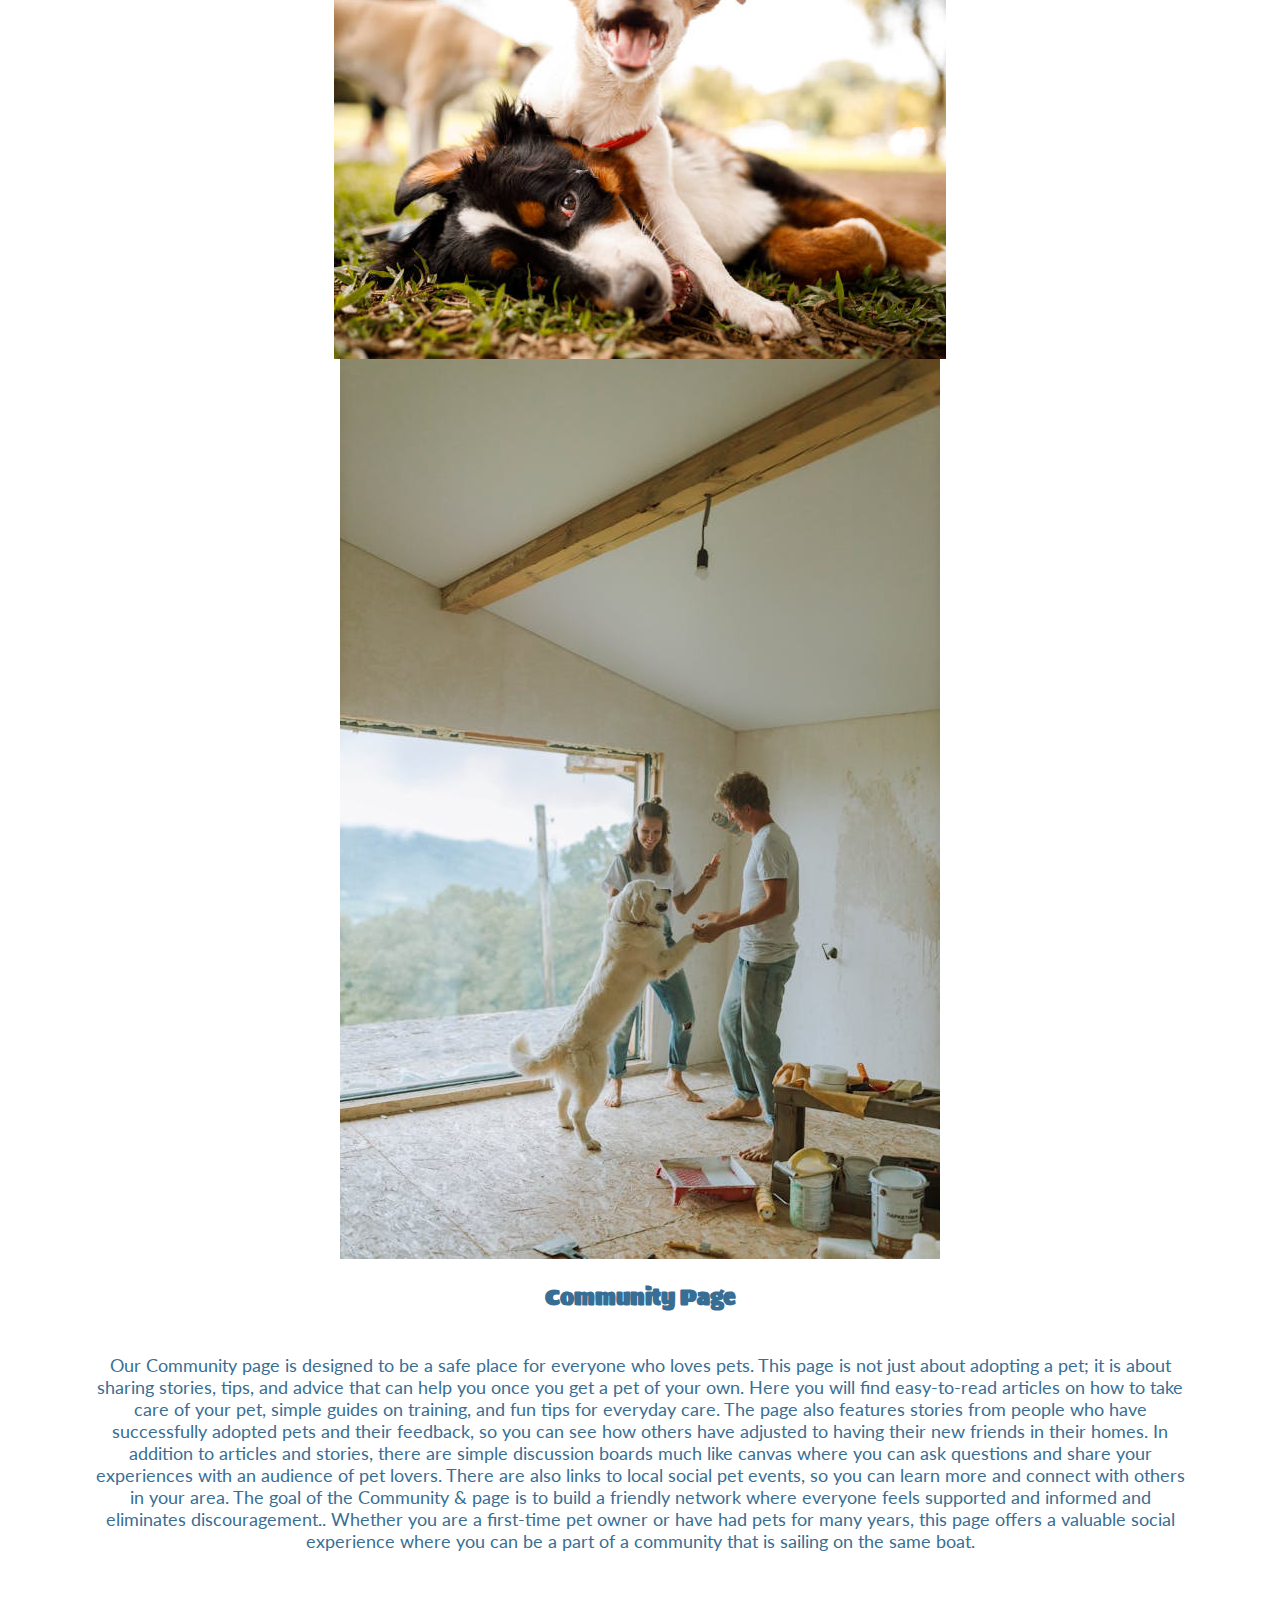
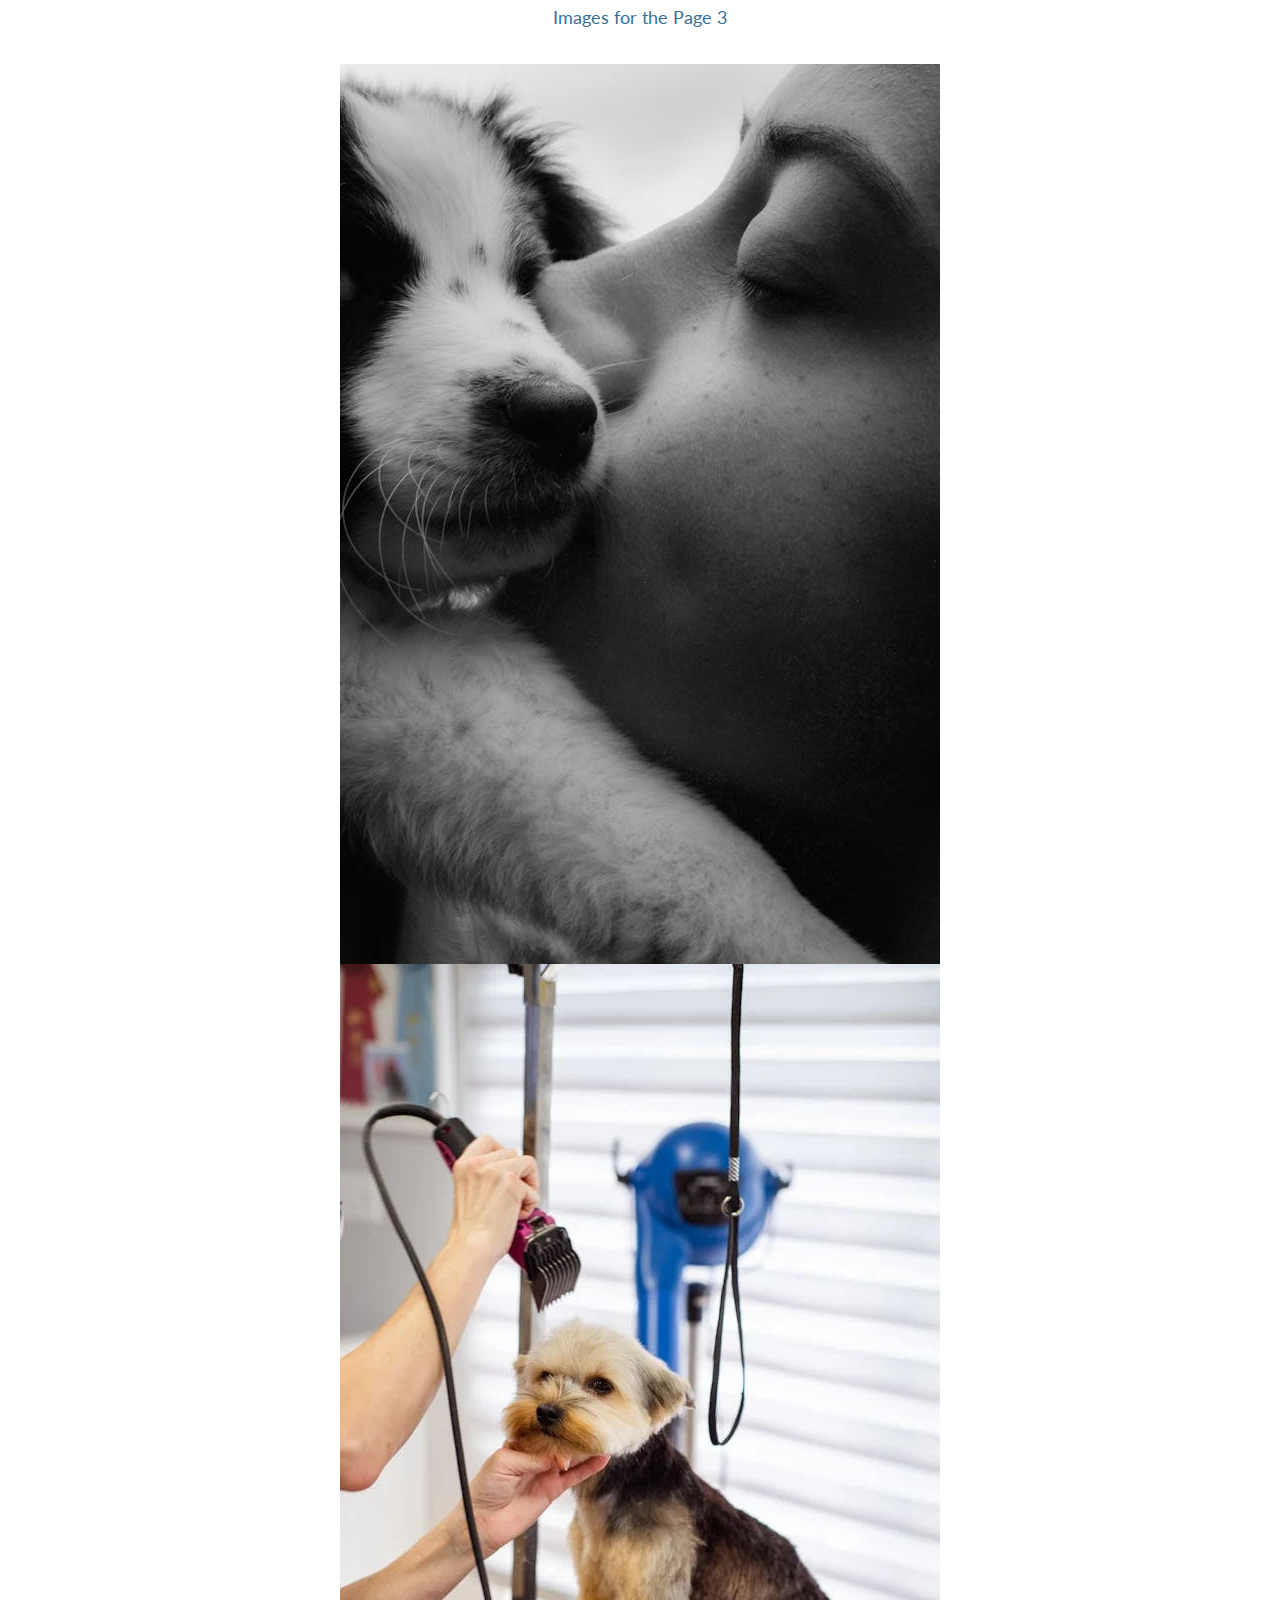
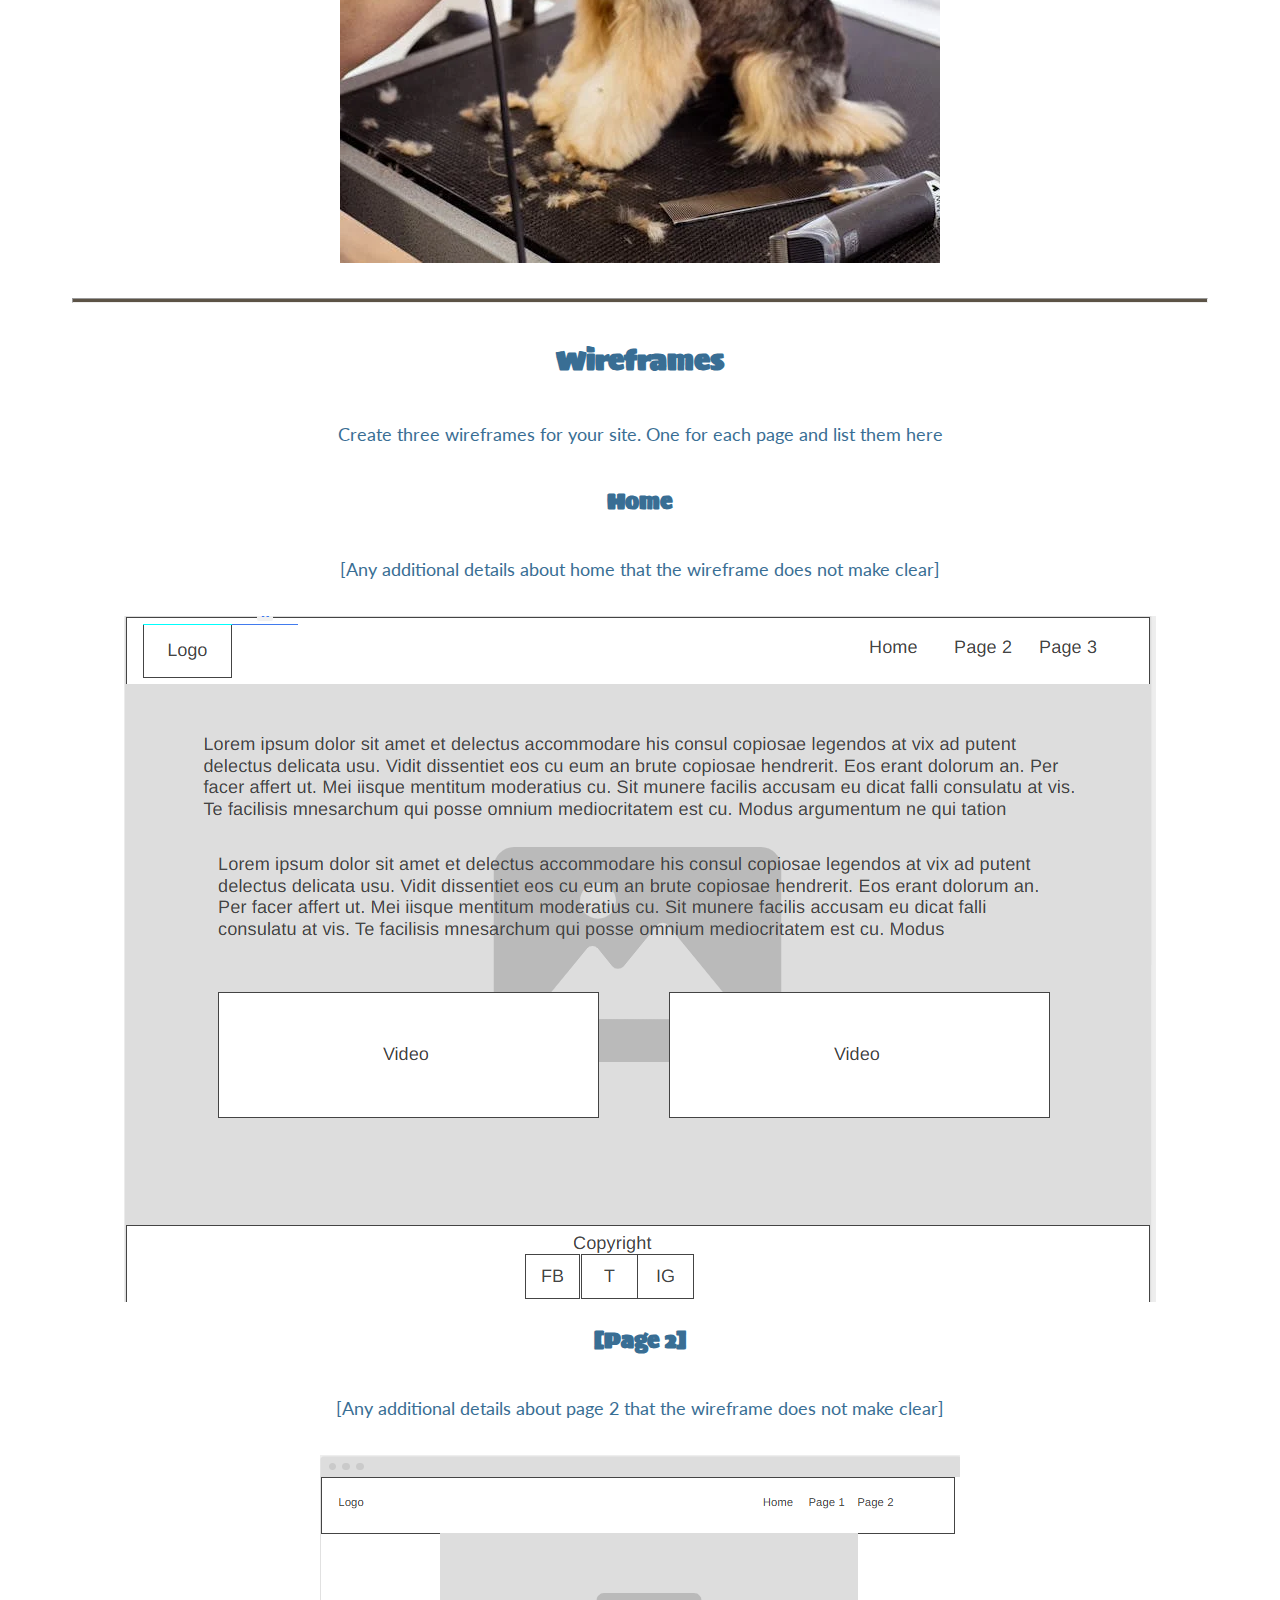
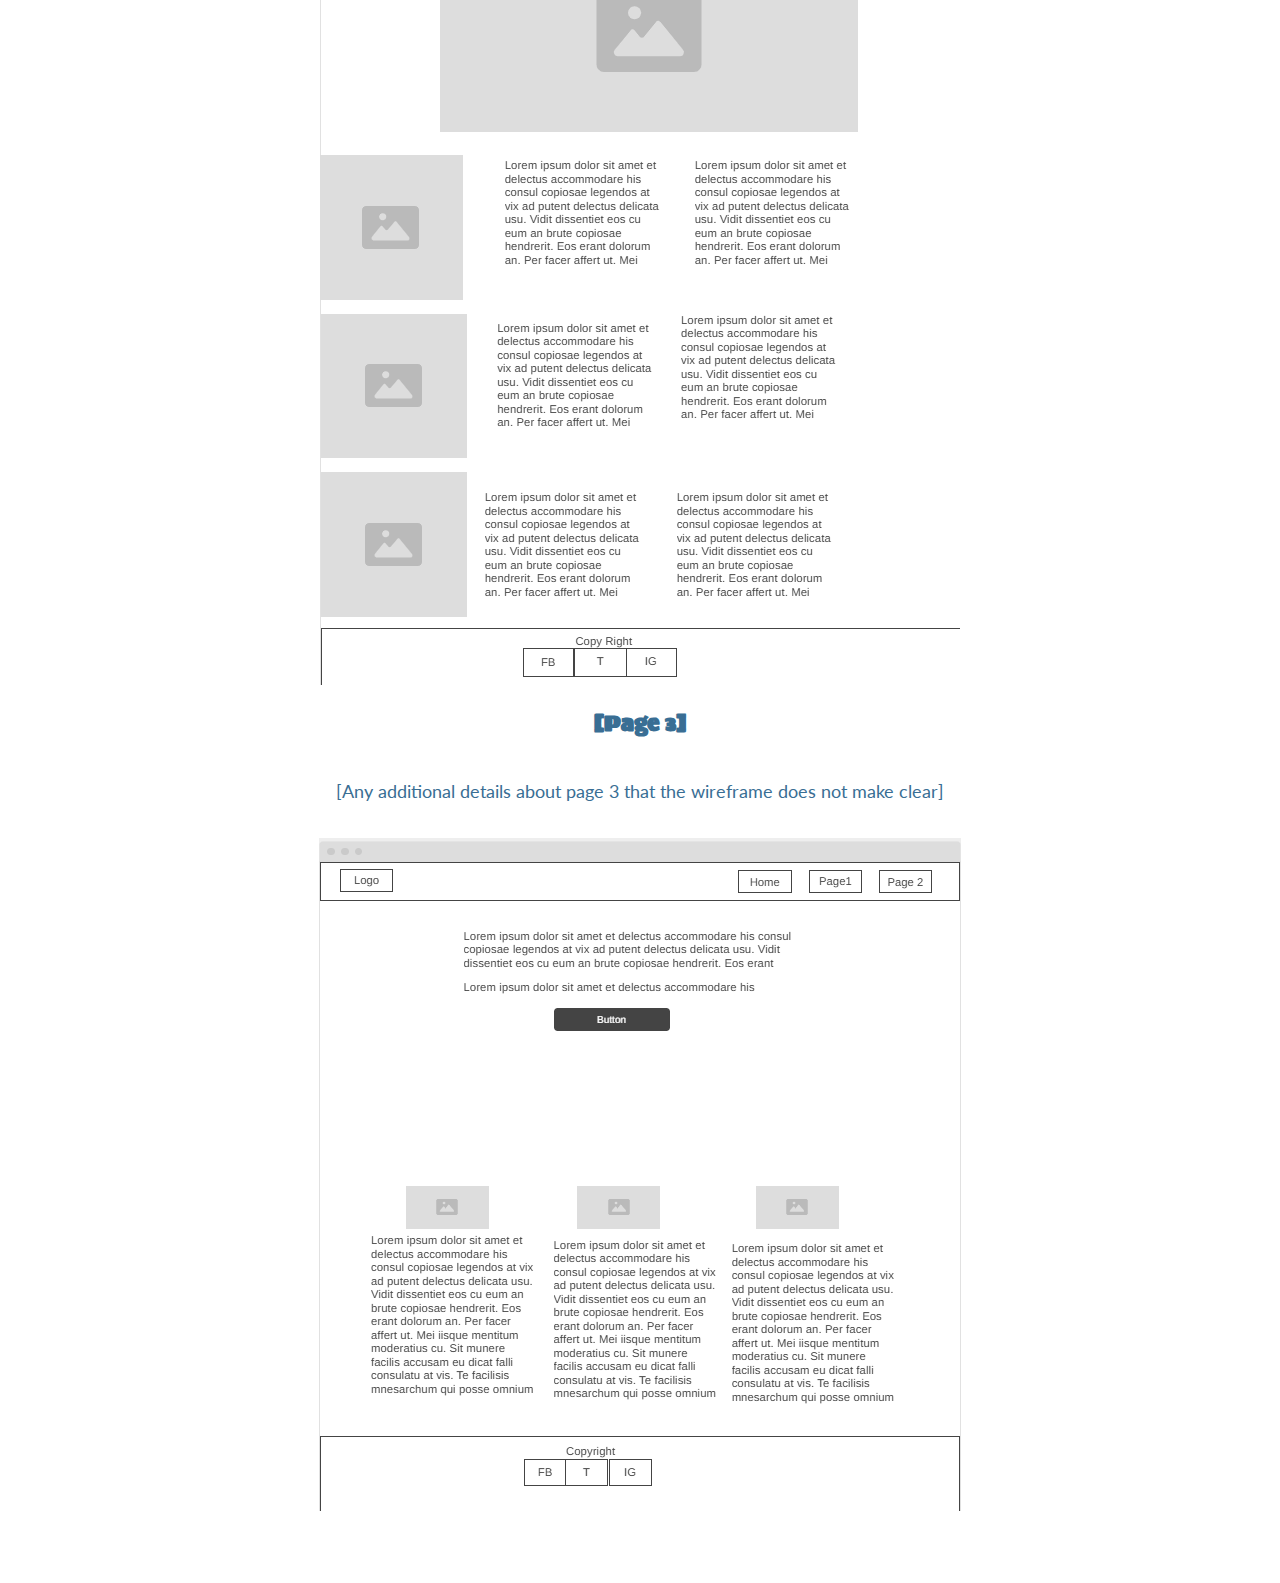
<file: Pet/site-plan.html>
<!DOCTYPE html>
<html lang="en-us">
    
  <head>
    <meta charset="utf-8">
    <title>Site Plan</title>
    <link rel="stylesheet" href="styles/site-plan.css">
  </head>

  <body>
    <header>
      <h1> Pet adopter Site Plan</h1>
      <h2>Bryce Taylor</h2>
      <h2>WDD 130-5</h2>
      <!-- In the header above, add the name or your site, your name and class number. For example if you are in section 3 you would put WDD 130.03 -->
    </header>
    <main>

      <!-- ------------------------Steps 2-3------------------------------ -->
      <hr>
      <h2>Overview</h2>
      <h3>Purpose</h3>
      <p>Finding the perfect pet can be challenging, especially when giving an abandoned animal a second chance at a loving home. Our pet adoption website simplifies this process by providing pictures, descriptions, and essential information about various breeds. With everything you need in one place, you can confidently take the first step toward pet parenthood.







      </p>  <!-- change this -->


      <h3>Audience</h3>
      <p>Our website is for anyone looking to adopt a pet easily and give an abandoned animal a loving home.</p>  <!-- change this -->

      <hr>
      <h2>Branding</h2>
      <h3>Website Logo</h3>
      <!-- Replace this with some sort of logo for your site.  A logo can be as simple as the name of your site in a nice font :) -->
      <img src="images/pet.jpg" alt="peet logo">
      <hr>
      <h2>
        Style Guide
      </h2>

      <!-- ------------------------Steps 4-8------------------------------ -->

      <h3>
        Color Palette
      </h3>
      <!--  The colors you choose for a website are one of the most important decisions you will make. Follow the instructions on the activity in iLearn. You should have at least 2 colors but do not have to fill in all 4 if you do not need them.  -->

      <table class="colors">
        <tr><th>Primary</th><th>Secondary</th><th>Accent 1</th><th>Accent 2</th></tr>
        <!-- Switch to the site-plan.css file and change your colors there. -->
        <tr><td class="primary"></td><td class="secondary"></td><td class="accent1"></td><td class="accent2"></td></tr>
      </table>

      <!-- ------------------------Step 9------------------------------ -->

      <h3>
        Typography
      </h3>
      <!-- Choose a font for your paragraphs (body copy) and headlines. What font(s) have you chosen? Why did you choose what you did?  Make sure to review the list of web safe fonts at W3Schools.org as a starting point.  Think also about which of your colors above you might use for background and font colors. -->

      <h4>
        Heading Font: Sigmar  <!-- change this -->
      </h4>
      <h4>
        Paragraph Font: Lato  <!-- change this -->
      </h4>
      <h3>
        Normal paragraph example
      </h3>
      <p>
        Lorem ipsum dolor sit amet, consectetur adipiscing elit, sed do eiusmod tempor incididunt ut labore et dolore magna aliqua. Ut enim ad minim veniam, quis nostrud exercitation ullamco laboris nisi ut aliquip ex ea commodo consequat. Duis aute irure dolor in reprehenderit in voluptate velit esse cillum dolore eu fugiat nulla pariatur. Excepteur sint occaecat cupidatat non proident, sunt in culpa qui officia deserunt mollit anim id est laborum.
      </p>
      <h3>
        Colored paragraph example
      </h3>
      <p class="colored">
        Lorem ipsum dolor sit amet, consectetur adipiscing elit, sed do eiusmod tempor incididunt ut labore et dolore magna aliqua. Ut enim ad minim veniam, quis nostrud exercitation ullamco laboris nisi ut aliquip ex ea commodo consequat. 
      </p>

      <!-- ------------------------Step 10------------------------------ -->

      <h3>
        Navigation
      </h3>
      <!-- Think about how you want your navigation bar to look. In the site-plan.css file change the colors to your colors to get the look you desire. --> 
      <nav>
        <a href="#">Home</a>
        <a href="#">Page2</a>
        <a href="#">Page3</a>
      </nav>
      <hr>
      <h2>
        Site Map
      </h2>
      <div class="sitemap">
        <div class="sm-home">
          Home
        </div>
        <div class="sm-page2">
          Pet Decider <!-- change this -->
        </div>
        <div class="sm-page3">
          Community Page  <!-- change this -->
        </div>

        <div class="top">
          &nbsp;
        </div>
        <div class="left">
          &nbsp;
        </div>
        <div class="right">
          &nbsp;
        </div>

      </div>

      <!-- --------Content Section -------------- -->
      <hr>
      <h2>
        Content
      </h2>
      <h3>Adoption Process/h3>
      <p>
        The home  page is the main part of our pet adoption website. Our Adoption Process  page is here to explain everything you need to know about bringing a pet into your home. We start with a clear step-by-step guide that shows you how to go from browsing pets to taking one home. First, you learn how to fill out a basic application form that tells us a little about you and your living situation. Next, the page explains how you can set up a visit to meet the pet in person. We list what papers you might need and the simple rules of the adoption process.The page will be  written in a way that is easy to understand, so even if you have never adopted a pet before, you will feel ready and confident. We also include links to short videos and more tips that can hopefully set the mind at ease. 
      </p>
      <p>Images</p>
        <img src="images/doberman.jpeg" alt="doberman">
        <img src="images/golden.webp" alt="Golden re">

      </ul>
      <h3>Pet Decider </h3>
      <p>
        This second page is made to be friendly and easy for anyone looking for a pet to use. On this page, you will find clear photos and simple profiles of many pets that need a new home. Each pet’s profile shows important details such as breed, age, size, and a short story about its personality and history. We have set up easy filters so you can sort the pets by the type you like, whether you want a small, playful dog or a calm, older cat. The page also shows extra details like each pet’s habits, health, and any special needs they might have. This makes it easier for you to decide which pet might be the best fit for your home. In addition to pictures and basic facts, you might also see a short video or a friendly message from the shelter. We have made sure that the page is not crowded and that all the information is easy to read. This helps you feel relaxed and confident while you search for your new friend. By making the search process simple and clear, the home page is instituted to help guide you in finding a pet that suits your life perfectly, turning what can feel like a hard and stressful task into a pleasant and joyful experience.
      </p>
      </p>
      <p>Images for the Page 2</p>
        <img src="images/dogplaying.jpg" alt="dogs playing">
        <img src="images/dogsplaying2.jpeg" alt="dogs playing">

      </ul>
      <h3>Community  Page</h3>
      <p>
       Our Community  page is designed to be a safe place  for everyone who loves pets. This page is not just about adopting a pet; it is about sharing stories, tips, and advice that can help you once you get a pet of your own. Here you will find easy-to-read articles on how to take care of your pet, simple guides on training, and fun tips for everyday care. The page also features stories from people who have successfully adopted pets and their feedback, so you can see how others have adjusted to having their new friends in their homes. In addition to articles and stories, there are simple discussion boards much like canvas  where you can ask questions and share your experiences with an audience of  pet lovers. There are also links to local social pet events, so you can learn more and connect with others in your area. The goal of the Community &  page is to build a friendly network where everyone feels supported and informed and eliminates discouragement.. Whether you are a first-time pet owner or have had pets for many years, this page offers a valuable social experience where you can be a part of a community that is sailing on the same boat. 
      </p>
      <p>Images for the Page 3</p>
        <img src="images/takingcareofdog.jpeg" alt="taking care of dog">
        <img src="images/doghaircut.webp" alt="dog getting a haircut">

      </ul>
      <hr>
      <h2>
        Wireframes
      </h2>
      <p>
        Create three wireframes for your site. One for each page and list them here</p>

      <h3>Home</h3>
      <p>         
        [Any additional details about home that the wireframe does not make clear]
      </p>
      <img src="images/w1.png" alt="home page wireframe">

      <h3>[Page 2]</h3>
      <p>         
        [Any additional details about page 2 that the wireframe does not make clear]
      </p>
      <img src="images/w2.png" alt=" page 2 wireframe">

      <h3>[Page 3]</h3>
      <p>         
        [Any additional details about page 3 that the wireframe does not make clear]
      </p>
      <img src="images/w3.png" alt="page 3 wireframe">
    </main>
  </body>

</html>
</file>
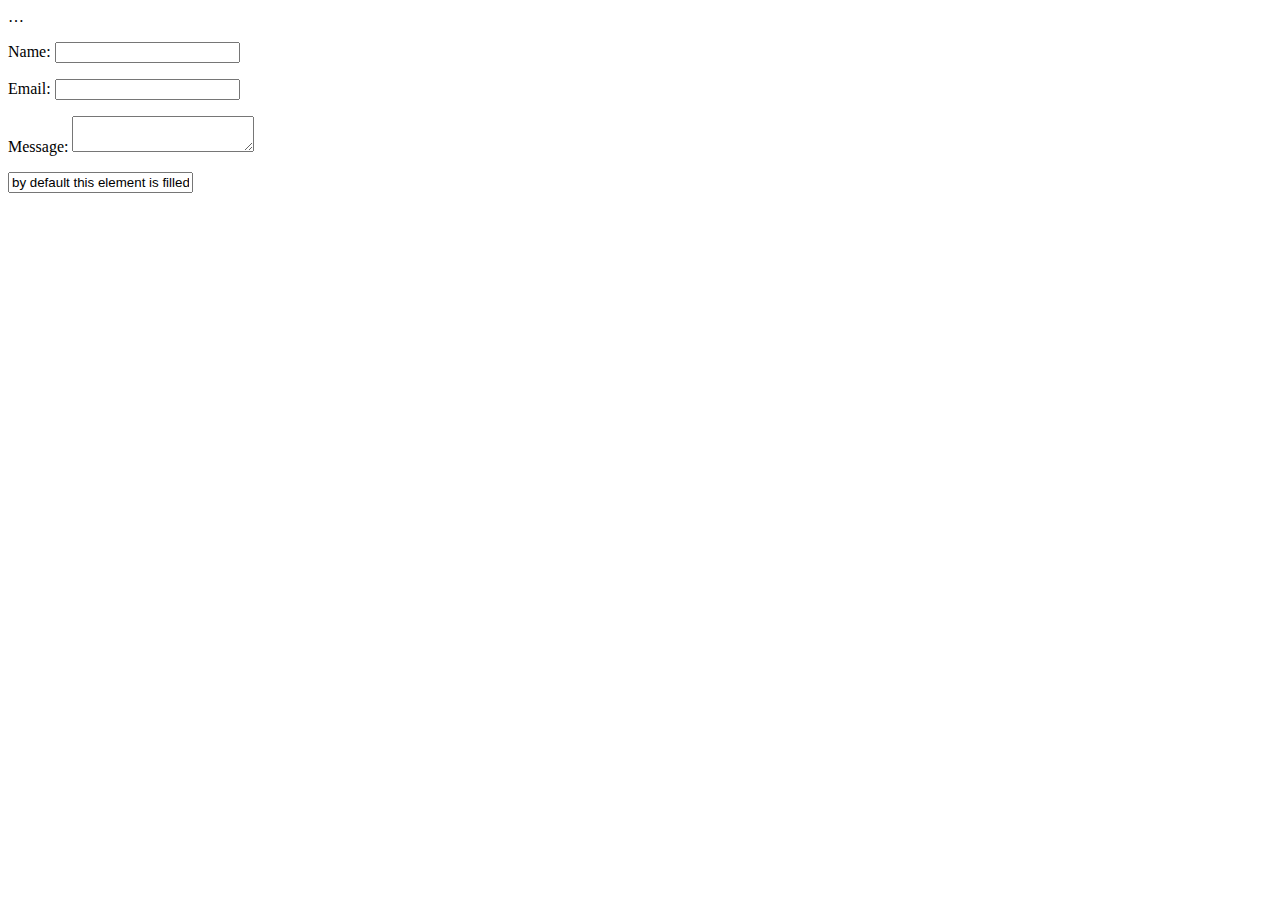
<file: wwr/contactus.html>
<!DOCTYPE html>
<html lang="en">
<head>
    <meta charset="UTF-8">
    <meta name="viewport" content="width=device-width, initial-scale=1.0">
    <title>Contact us</title>
</head>
<body>
<section>
    <form action="/my-handling-form-page" method="post">…</form>
    <form action="/my-handling-form-page" method="post">
        <p>
          <label for="name">Name:</label>
          <input type="text" id="name" name="user_name" />
        </p>
        <p>
          <label for="mail">Email:</label>
          <input type="email" id="mail" name="user_email" />
        </p>
        <p>
          <label for="msg">Message:</label>
          <textarea id="msg" name="user_message"></textarea>
        </p>
      </form>
      <input type="text" value="by default this element is filled with this text" />
</section>
</body>
</html>
</file>
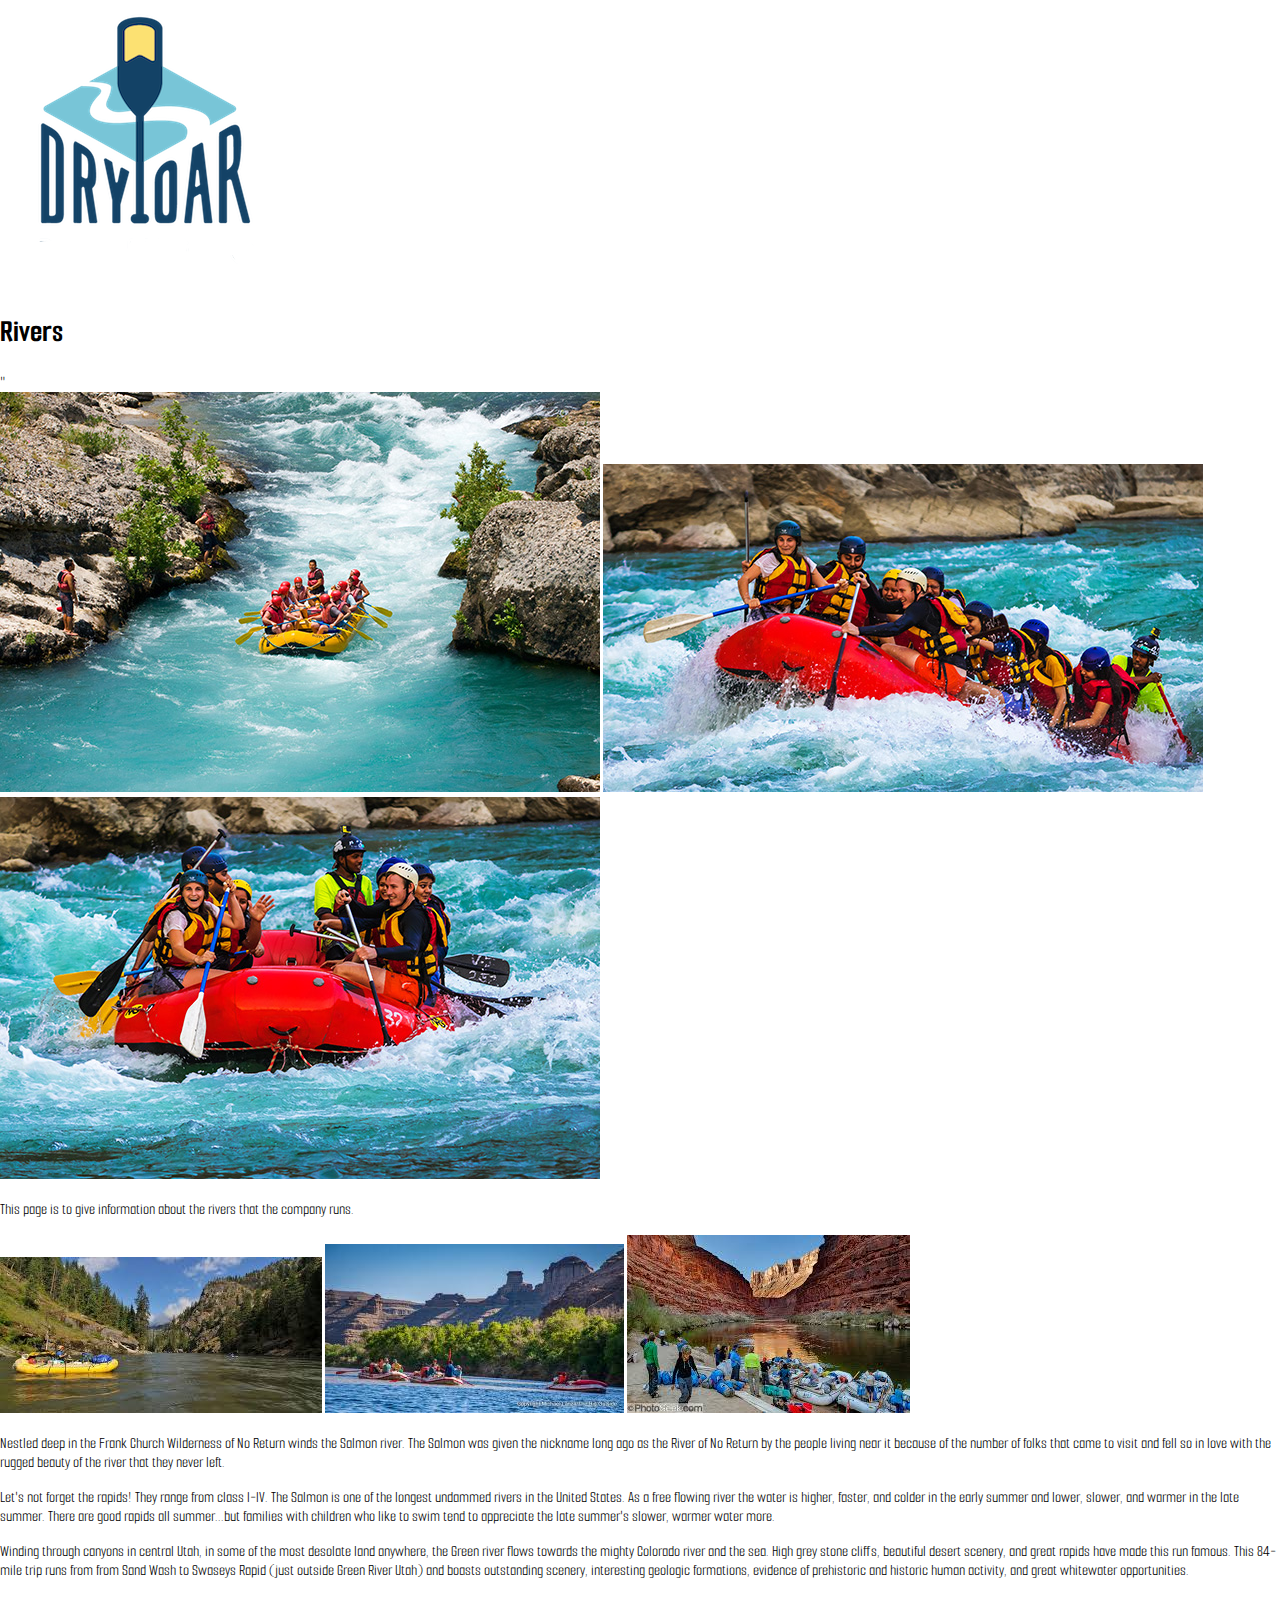
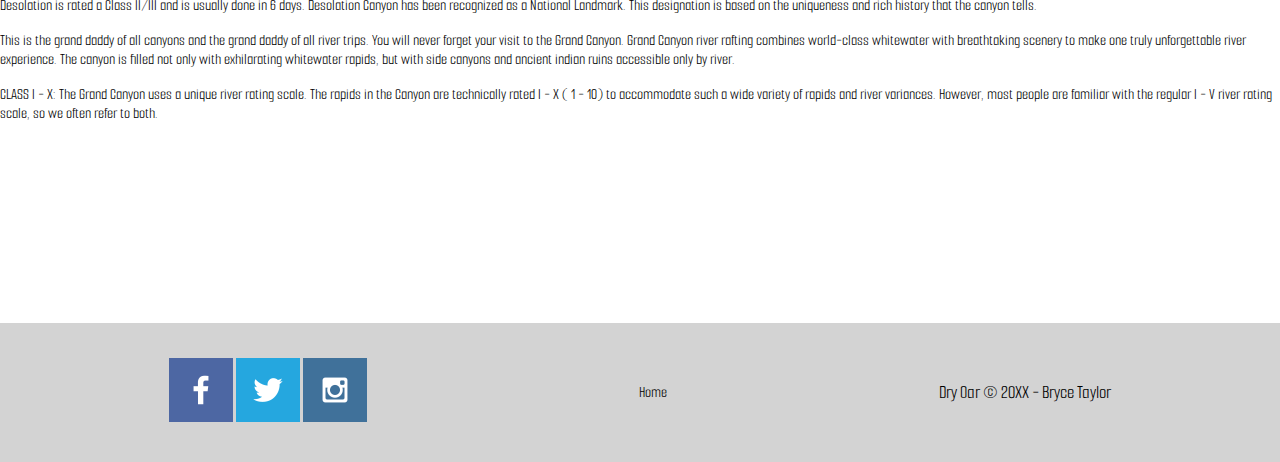
<file: wwr/rafting.html>
<!DOCTYPE html>
<html lang="en">
<head>
    <meta charset="UTF-8">
    <meta name="viewport" content="width=device-width, initial-scale=1.0">
    <link rel="stylesheet" href="styles/style.css">
    <title>Rivers </title>
</head>
<body>
    <div class="grid1">    
    <img class ="logoo" src="Images/logo.png" alt="logo">
    <h1 class="h11">Rivers</h1>
    
    </div>
</body>"
    <div class ="grid2">
        <img class ="pic1" src ="Images/pic1.jpg" alt="rafting photo">
        <img class ="pic2" src ="Images/pic2.jpg" alt="rafting photo">
        <img class ="pic3" src ="Images/pic3.jpg" alt="rafting photo">
    </div>
<p class="p1">This page is to give information about the rivers that the company runs.</p>
<div class = "grid3">
    <img class ="pic4" src ="Images/pic4.jpg" alt="rafting photo">
    <img class ="pic5" src ="Images/pic5.jpg" alt="rafting photo">
    <img class ="pic6" src ="Images/pic6.jpg" alt="rafting photo">
    <div class="p2">
        <p>Nestled deep in the Frank Church Wilderness of No Return winds the Salmon river. The Salmon was given the nickname long ago as the River of No Return by the people living near it because of the number of folks that came to visit and fell so in love with the rugged beauty of the river that they never left.</p>
    </div>
    <div class = "p3">
        <p>Let's not forget the rapids! They range from class I-IV. The Salmon is one of the longest undammed rivers in the United States. As a free flowing river the water is higher, faster, and colder in the early summer and lower, slower, and warmer in the late summer. There are good rapids all summer...but families with children who like to swim tend to appreciate the late summer's slower, warmer water more.</p>
    </div>
    <div class = "p4">
        <p>Winding through canyons in central Utah, in some of the most desolate land anywhere, the Green river flows towards the mighty Colorado river and the sea. High grey stone cliffs, beautiful desert scenery, and great rapids have made this run famous. This 84-mile trip runs from from Sand Wash to Swaseys Rapid (just outside Green River Utah) and boasts outstanding scenery, interesting geologic formations, evidence of prehistoric and historic human activity, and great whitewater opportunities.
    </div>
    <div class = "p5">
        <p>Desolation is rated a Class II/III and is usually done in 6 days. Desolation Canyon has been recognized as a National Landmark. This designation is based on the uniqueness and rich history that the canyon tells.</p>
    </div>
    <div class = "p6">
        <p>This is the grand daddy of all canyons and the grand daddy of all river trips. You will never forget your visit to the Grand Canyon. Grand Canyon river rafting combines world-class whitewater with breathtaking scenery to make one truly unforgettable river experience. The canyon is filled not only with exhilarating whitewater rapids, but with side canyons and ancient indian ruins accessible only by river.</p>
    </div>
    <div class = "p7">
        <p>CLASS I - X: The Grand Canyon uses a unique river rating scale. The rapids in the Canyon are technically rated I - X ( 1 - 10) to accommodate such a wide variety of rapids and river variances. However, most people are familiar with the regular I - V river rating scale, so we often refer to both.</p>
    </div>
</div>
<body>
    <footer class="foot">
        <div class="media">
            <a href="https://facebook.com" target="_blank">
                <img src="Images/facebook.png" alt="fb icon">
            </a>
            <a href="https://twitter.com" target="_blank">
                <img src="Images/twitter.png" alt="twitter icon">
            </a>
            <a href="https://instagram.com" target="_blank">
                <img src="Images/instagram.png" alt="instagram icon">
            </a>
        </div>
        <nav class =linkback>
            <a href="index.html">Home</a>
        </nav>
        <p class = copy>Dry Oar &copy; 20XX - Bryce Taylor</p>

    </footer>

</body>
</html>
</file>
<file: styles.css>
body{
    background-color: lightblue;
}
a {
    padding: 15px;
    color: black;
    font-size: 20px;
    margin: 0 AUTO; 
}
img {
    width: 500px;
    display:  block;
    margin: 0 auto;
}
nav a {
    padding 15px;
    fount color: black;
    fount size 20px;
    text -decoration 
    margin 15px;
}
    nav a :hover{
        background-color: aliceblue;
    
    nav a footer 
        background-color: blue;
</file>
<file: Pet/styles/site.css>
/* if you are using any Google fonts change the font names below to your fonts. 
Any spaces in your font name should be replaced with a +. 
Fonts are separated by a | */
@import url('https://fonts.googleapis.com/css2?family=Lato:ital,wght@0,100;0,300;0,400;0,700;0,900;1,100;1,300;1,400;1,700;1,900&family=Open+Sans:ital,wght@0,300..800;1,300..800&family=Sigmar&display=swap');

:root {
  /* change the values below to your colors from your palette */
  --primary-color: #CBA328  ;
  --secondary-color: #5C5346;
  --accent1-color: #FFFFF0;
  --accent2-color: white;

  /* change the values below to your chosen font(s) */
  --heading-font: "Sigmar";
  --paragraph-font: "lato", "Open Sans"
  , sans-serif;

  /* these colors below should be chosen from among your palette colors above */
  --headline-color-on-white: #CBA328 ;  /* headlines on a white background */ 
  --headline-color-on-color: #FFFFF0; /* headlines on a colored background */ 
  --paragraph-color-on-white: #5C5346 ; /* paragraph text on a white background */ 
  --paragraph-color-on-color: #5C5346; /* paragraph text on a colored background */ 
  --paragraph-background-color: #CBA328   ;
  --nav-link-color: #CBA328 ;
  --nav-background-color: #5C5346;
  --nav-hover-link-color: lightgray;
  --nav-hover-background-color: #5C5346 ;
}

html, body {
    margin: 0;
    padding: 0;
    width: 100%;
    box-sizing: border-box;
    display: flex;
    flex-direction: column;
    height: 100%;
  }
body {
  font-family: var(--paragraph-font);
  color: var(--paragraph-color-on-white);
}

header {
  background-color: var(--nav-background-color);
  padding: 15px 30px;
}

.grid1 {
  display: flex;
  align-items: center;
  justify-content: space-between;
  flex-wrap: wrap;
  gap: 10px;
}

.logo {
  height: 50px;
}

.linkback {
  display: flex;
  gap: 20px;
  flex-wrap: wrap;
}

.linkback a {
  text-decoration: none;
  color: var(--nav-link-color);
  font-weight: bold;
  font-family: var(--heading-font);
  padding: 5px 0;
  transition: background-color 0.3s, color 0.3s;
}

.linkback a:hover {
  color: var(--nav-hover-link-color);
  background-color: var(--nav-hover-background-color);
  padding: 5px 10px;
  border-radius: 4px;
}
/* sec part*/ 
.main-section {
    background: url('../images/golden.webp') no-repeat center center;
    background-size: cover;
    padding: 60px 20px;
    display: flex;
    justify-content: flex-start; 
    flex-grow: 1;
  }
  
  
  .content-wrapper {
    max-width: 900px;
    width: 100%;
    padding-left: 40px; 
  }
  
  .text-column {
    background-color: rgba(255, 255, 255, 0.88);
    padding: 30px;
    border-radius: 10px;
    color: var(--paragraph-color-on-color);
    text-align: left;
  }
  
 
  .text-column p {
    margin-bottom: 20px;
    font-size: 1.1rem;
    line-height: 1.6;
    font-weight: bold;
  }
  
  
  .videos {
    display: flex;
    gap: 20px;
    flex-wrap: wrap;
    justify-content: flex-start;
    margin-top: 20px;
  }
  
  .videos iframe {
    flex: 1 1 48%;
    min-width: 280px;
    height: 200px;
    border: none;
    border-radius: 6px;
    box-shadow: 0 4px 12px rgba(0, 0, 0, 0.2);
  }
  
  /* third part */
  .foot{
    background-color: var(--nav-background-color);
    color: var(--headline-color-on-color);
    padding: 15px 30px;
    font-family: var(--paragraph-font);
    display:grid;
    grid-template-columns: 1fr;
    grid-template-rows:50px 50px;
    justify-items: center; 
    align-items: center;      
    text-align: center;
    width: 100%;  
    row-gap: 6px;
    box-sizing: border-box;  
    font-size: 0.9rem;         
  }
.media{
grid-row: 2/3;
grid-column:1/1 ;



}
.copy{
 grid-row:1/2 ;
 grid-column:1/1 ;
 
}

/* PAGE 2* footer copied form up above and slideshow is embeded to html */
.grid3 {
  display: grid;
  grid-template-columns:1fr 1fr 1fr;
  width: 100%;
  grid-gap: 50px;
}
.pic4 {
grid-row:1/2;
grid-column:1/2 ;
width:100%;
height: 100%;

}

.p2, .p3, .p4, .p5, .p6, .p7    {
  width:100%;
  height: 100%;
  text-align: center;
  position: relative;
  font-size:15px;
  background-color: #5C5346;
  border-radius: 50px;
  box-shadow: 5px 5px 5px black;
  color:#CBA328; 
  

}

.p2{
  grid-row:1/2;
  grid-column:2/3;
}

.p2 p, .p3 p, .p4 p, .p5 p, .p6 p, .p7 p    {
  width: 90%;
  position: absolute;
  top: 40%;
  left: 50%;
  transform: translate(-50%, -50%);

}
.p3{
  grid-row:1/2;
  grid-column:3/4 ;

}
.pic5{
  grid-row:2/3;
  grid-column:1/2;
  width:100%;
  height: 100%;
}
.p4{
  grid-row:2/3 ;
  grid-column: 2/3;
}
.p5{
  grid-row:2/3 ;
  grid-column: 3/4;
}
.pic6{
  grid-row:3/4;
  grid-column: 1/2;
  width:100%;
  height: 100%;
}
.p6{
  grid-row:3/4 ;
  grid-column: 2/3;
}
.p7{
  grid-row:3/4 ;
  grid-column: 3/4;
}
</file>
<file: wwr/styles/style.css>
@import url('https://fonts.googleapis.com/css2?family=Jersey+15&family=Smooch+Sans:wght@100..900&display=swap');
#content{
    max-width: 1600px;
    margin: 0 auto;
}
nav a{
    text-align: center;
    color: black;
    text-decoration: none;
    padding: 35px;
}
#hero-msg h1, #hero-msg h4{
    text-align: center;
}
.button-box{
    text-align: center;
    
}
main section{
    text-align: center;
}

#background {
    height: 725px;
}
body{
    margin: 0;
    padding: 0;
    background-color:white;
    font-family:Smooch Sans, Helvetica, sans-se
    rif;
}
header{
    display: grid;
    grid-template-columns: 150px auto;
    background-color: gray;
    font-family:"Jersey 15";
  
}
nav a:hover{
    background-color: gray;
    color: white;

}
.book, .join{
    border-radius: 5px;
    margin-top: 50px;
    padding: 15px 30px;
    font-size: 18px;
    text-decoration: none;
    background-color: gray;
    color:lightpink
    
   

}
.book:hover, .join:hover{
    background-color: lightgoldenrodyellow;
    color:lightpink

}
#background{
    background-color: white;
    grid-column: 1/11;
    grid-row: 4/9;

}
.msg{
    line-height: 1.5em;
    background-color: lightgrey;
    padding: 35px;
    grid-column: 6/10;
    grid-row: 6/7;
    box-shadow: 5px 5px 10px #6f7364;
}
footer{
    margin-top: 200px;
    padding: 25px 50px;
    display: flex;
    justify-content: space-around;
    align-items: center;
    background-color: lightgray;
    color:black  
   

}
.home-title{
    margin-top: 10px;
    font-size: 2em;
    font-family:"Jersey 15";
    color:gray
    
}
h4{
    color: black;
}
.msg h2{
    font-family:"Jersey 15";
    color:black
    
  
}
.msg p{
    padding-bottom: 15px;
    font-size:.8em;
    color:black
    

}
footer a{
    text-decoration: none;
    color:black
   
}
footer a:hover{
    color: black;
}
.icon{
    width: 80px;
    padding-top: 10px;
}
footer p {
    font-size: 1.2em;
}    
 
footer p a:hover {
    text-decoration: underline;
}    
#hero-img{
    width: 100%;
    min-width: 100%
  
    
}
h2{
    margin: 0;
    padding: 0;
}
#logo_link{
    padding-top: 5px;
    justify-self: center;
    align-self: center;
}
footer .social img{
    padding-top: 15px;
}

.rivers-card{
  margin: 200px 0;
  grid-column: 2/4;
  grid-row: 2/3;
}
.camping-card{
    margin: 200px 0;
    grid-column: 5/7;
    grid-row: 2/3;
}
.rapids-card{
    margin: 200px 0;
    grid-column: 8/10;
    grid-row: 2/3;
}
.card-img {
    border: 10px solid #d9c2a3;
    box-shadow: 5px 5px 10px #6f7364;
    transition: transform.5s;
}
main section img {
    box-sizing: border-box;
}
nav {
    display: flex;
    justify-content: space-around;
}
#hero {
    display: grid;
    grid-template-columns: 1fr 3fr 1fr;
    margin-top: -100px; 
}
#hero-box {
    grid-column: 1/4;
    grid-row: 1/3;
    z-index: -1;
}
#hero-msg{
    grid-column: 2/3;
    grid-row: 1/2;
    margin-top: 100px;
}
.card-img:hover {
    opacity: .6;
    transform: scale(1.1);
}

.mountains {
    box-shadow: 5px 5px 10px #6f7364;
    width: 100%;
    grid-row: 5/8;
    grid-column: 2/7
    
}
             










@media screen and (max-width: 900px) {
    #hero, .home-grid {
        display: block;
        height: auto;
    }
    nav, footer {
        flex-direction: column;
    }
    nav a {
        display: block;
        padding: 15px;
    }
    #hero {
        margin-top: 0;
    }
    #hero-msg {
        margin-top: 0;
    }
    #hero-msg h4 {
        display: none;
    }
    #hero-msg h1 {
        color: #6f7364;
    }
    .home-title {
        font-size: 25px;
    }
    .rivers-card, .camping-card, .rapids-card { 
        margin: 50px auto;
        width: 60%;
    }
    #background {
        display: none;
    }
    .mountains, .msg {
        width: 80%;
        display: block;
        margin: 0 auto;
    }
    footer {
        margin-top: 25px;
    }
}
</file>
<file: positionstyles.css>
/* CSS - Name: "positionstyles.css" */
/* Activity 1 styles */
.content1 {

 display: grid;
 grid-template-columns: 1fr 1fr;
justify-items: center;
align-items: center;
gap: 20px;
height: 550px;
width: 500px;


}
.red1 { 
  width: 100%; 
  height: 100px; 
  background-color: red; 
  grid-column: 1/3;
  

} 
.green1 {
  width: 200px; 
  height: 200px; 
  background-color: green; 

} 
.yellow1 {
  width: 200px; 
  height: 200px; 
  background-color: gold; 
} 
.blue1 {
  width: 100%; 
  height: 100px; 
  background-color: blue; 
  grid-column: 1/3;
} 
/* Activity 2 styles */ 
.content2 {
  /* This is the parent of the activity 2 boxes. */
  display: grid;
  grid-template-columns: repeat(5,50px);
}
.red2 {
  width: 100px; 
  height: 100px; 
  background-color: red; 
  grid-column: 1/3;
  grid-row: 1/3;
} 
.green2 { 
  width: 100px; 
  height: 100px; 
  background-color: green; 
  grid-column: 2/4;
  grid-row: 2/4;
} 
.yellow2 {
  width: 100px; 
  height: 100px; 
  background-color: gold; 
  grid-column: 3/5;
  grid-row: 3/5;
} 
.blue2 {
  width: 100px; 
  height: 100px; 
  background-color: blue; 
  grid-column: 4/6;
  grid-row: 4/6;
} 
/* Activity 3 styles */ 
.content3 {
  /* This is the parent of the activity 3 boxes. */
display: grid;
grid-template-columns: 4fr 1fr 4fr;
grid-template-rows: 1fr 2fr 1fr;
width: 800px;
height: 400px;
  

  
}
.red3 {
  width: 100%; 
  height: 100px; 
  background-color: red; 
  grid-column: 1/4;
} 
.green3 {
  width: 100%; 
  height: 100%; 
  background-color: green;
  grid-column: 1/2;

} 
.yellow3 {
  width: 100%; 
  height: 100%; 
  background-color: gold; 
  grid-column: 3/4;
  
} 
.blue3 {
  width: 100%;
  height: 100px; 
  background-color: blue; 
  grid-column: 1/4;
 
} 
/* Activity 4 styles */ 
.content4 {
  /* This is the parent of the activity 4 boxes. */
  height: 350px;
  width:  500px;
  display: grid;
  grid-template-columns:1fr 1fr ;
  grid-template-rows:1fr 1fr 1fr ;
}
.red4 {
  width: 100%; 
  height: 100%; 
  background-color: red; 
  grid-column: 1/2;
  grid-row: 1/4;
} 
.green4 {
  grid-row: 1/3;
  width: 100%; 
  height: 100%; 
  background-color: green;
  grid-column: 2/2



} 
.yellow4 {
  width: 100%; 
  height: 100%; 
  background-color: gold; 
  grid-row: 2/3;
  grid-column: 2/2;
} 
.blue4 {
  width: 100%; 
  height: 100%; 
  background-color: blue;
  grid-row: 3/4;
  grid-column: 2/2;
  

} 
/* Activity 5 styles */ 
.content5 {
  /* This is the parent of the activity 5 boxes. */
 height: 400px; 
 width: 800px;
}
.red5 { 
  width: 100%; 
  height: 100px; 
  background-color: red; 
  }
 
.green5 { 
  width: 200px; 
  height: 200px; 
  background-color: green;
  float: left;
}
  


.yellow5 {
  width: 100%; 
  height: 250px; 
  background-color: gold;
  grid-row: 2/3;
  z-index: 1;
}


.blue5 {
  width: 100%; 
  height: 100px; 
  background-color: blue;
  grid-row: 3/4; 
} 
/* Activity 6 styles */ 
.content6 {
  width: 600px; 
  height: 600px; 
  display: grid;
  background-color: blue; 
  grid-template-columns: 1fr 1fr 2fr 1fr 1fr;
  grid-template-rows: 1fr 1fr 2fr 1fr 1fr;
}
.red6 {
  width: 100%; 
  height: 100%; 
  background-color: red; 
  grid-column: 1/4;
  grid-row: 1/3;
} 
.green6 {
  width: 100%; 
  height: 100%; 
  background-color: green; 
  grid-column: 1/3;
  grid-row: 4/6;
  z-index: 3;
} 
.yellow6 {
  width: 100%; 
  height: 100%; 
  background-color: gold; 
  grid-column: 4/6;
  grid-row: 3/6;
  z-index: 3;
} 
.blue6 {
  width: 100%;
  height: 100%;
  background-color: blue;
  grid-column: 2/5;
  grid-row: 2/5;
  }

/* Do not make any changes below here */
.activity {
  width: 70%; 
  margin: 20px auto; 
  font-family: Arial, sans-serif; 
  border: 1px solid black; 
  padding: 10px; 
  clear:both; 
  overflow: auto;
} 

.hint {
  border: 1px solid grey;
  background: #e0e0e0;
  padding: .5em;
  position: relative;
  margin: 1em 0;
}
.hint h3 {
  margin: 0;
}
.hint:hover {
  background: #d0d0d0;
}
.hint > div {
  display: none;
}

.hint input[type=checkbox] {
  position: absolute;
  width: 100%;
  height: 100%;
  opacity: 0;
  z-index: 1;
  cursor: pointer;
}

.hint input[type=checkbox]:checked ~ div {
  display: block;
}

.hint i {
  position: absolute;
  transform: translate(-6px, 0);
  margin-top: 16px;
  right: 10px;
  top: -3px;
}
.hint i:before, .hint i:after {
  content: "";
  position: absolute;
  background-color: black;
  width: 3px;
  height: 9px;
}
.hint i:before {
  transform: translate(2px, 0) rotate(45deg);
}
.hint i:after {
  transform: translate(-2px, 0) rotate(-45deg);
}

.hint input[type=checkbox]:checked ~ i:before {
  transform: translate(-2px, 0) rotate(45deg);
}
.hint input[type=checkbox]:checked ~ i:after {
  transform: translate(2px, 0) rotate(-45deg);
}
.hint a {
  position: relative;
  z-index: 1; }
</file>
<file: Pet/styles/site-plan.css>
/* if you are using any Google fonts change the font names below to your fonts. 
Any spaces in your font name should be replaced with a +. 
Fonts are separated by a | */
@import url('https://fonts.googleapis.com/css2?family=Lato:ital,wght@0,100;0,300;0,400;0,700;0,900;1,100;1,300;1,400;1,700;1,900&family=Open+Sans:ital,wght@0,300..800;1,300..800&family=Sigmar&display=swap');

:root {
  /* change the values below to your colors from your palette */
  --primary-color: #CBA328  ;
  --secondary-color: #FFFFF0 ;
  --accent1-color: #5C5346;
  --accent2-color: white;

  /* change the values below to your chosen font(s) */
  --heading-font: "Sigmar";
  --paragraph-font: "lato", "Open Sans"
  , sans-serif;

  /* these colors below should be chosen from among your palette colors above */
  --headline-color-on-white: #396E94;  /* headlines on a white background */ 
  --headline-color-on-color: white; /* headlines on a colored background */ 
  --paragraph-color-on-white: #396E94; /* paragraph text on a white background */ 
  --paragraph-color-on-color: white; /* paragraph text on a colored background */ 
  --paragraph-background-color: #396E94  ;
  --nav-link-color: #396E94;
  --nav-background-color: #D4AC0D;
  --nav-hover-link-color: white;
  --nav-hover-background-color: #396E94;
}


/*  Look around below...but DON'T CHANGE ANYTHING! */

body {
  max-width: 1200px;
  margin: 0 auto;
  padding: 4em;
  font-size: 18px;
  text-align: center;
}
img {
  display: block;
  margin: 0 auto;
}
h1, h2, h3, h4, h5, h6 {
  font-family: var(--heading-font);
  color: var(--headline-color-on-white);
}
h2 {
  text-align: center;
}
hr {
  height: 3px;
  margin: 35px 0;
  background: var(--accent1-color);
}
header {
  padding: 1em;
  text-align: center;
  color: var(--headline-color-on-color);
  background-color: var(--paragraph-background-color);
}
header > h1, header > h2 {
  color: var(--headline-color-on-color);
}

p {
  font-family: var(--paragraph-font);
  color: var(--paragraph-color-on-white);
  padding: 1em;
}
.colors {
  width: 100%;
  min-width: 350px;
  margin: 30px auto;
  text-align: center;
}
.colors th {
  background-color: #999;
}
.colors td{
  width: 25%;
  height: 3em;
}

.primary {
  background-color: var(--primary-color);
}
.secondary {
  background-color: var(--secondary-color);
}
.accent1 {
  background-color: var(--accent1-color);
}
.accent2{
  background-color: var(--accent2-color);
}

p.colored {
  background-color: var(--paragraph-background-color);
  color: var(--paragraph-color-on-color);
}

nav {
  background-color: var(--nav-background-color);
  line-height: 3em;
  text-align: center;
  font-size: 1.2em;
}
nav  {
  list-style-type: none;
  display: flex;

}
nav a {
  padding:1em;
  min-width: 120px;
  text-decoration: none;
  padding: 10px;

}
nav a:link, nav a:visited {
  color: var(--nav-link-color);
}
nav a:hover {
  color: var(--nav-hover-link-color);
  background-color: var(--nav-hover-background-color);
}

.sitemap {
  display: grid;
  justify-content: center;

  grid-template-columns: repeat(6, 15%);
  grid-template-rows: 3em 1.5em 1.5em 3em;
  grid-template-areas: ". . home home . ."
    ". . . top . ."
    ". left left right right ."
    "page2 page2 . . page3 page3";
}
.sitemap > div {

  text-align: center;

}
.sm-home {
  grid-area: home;
  background-color: #ccc;
  line-height: 3em;
}
.sm-page2 {
  grid-area: page2;
  background-color: #ccc;
  line-height: 3em;
}
.sm-page3 {
  grid-area: page3;
  background-color: #ccc;
  line-height: 3em;
}

.top {
  grid-area: top;
  border-left: 1px solid;
}

.left {
  grid-area: left;
  border-top: 1px solid;
  border-left: 1px solid;
}

.right {
  grid-area: right;
  border-top: 1px solid;
  border-right: 1px solid;
}
</file>
